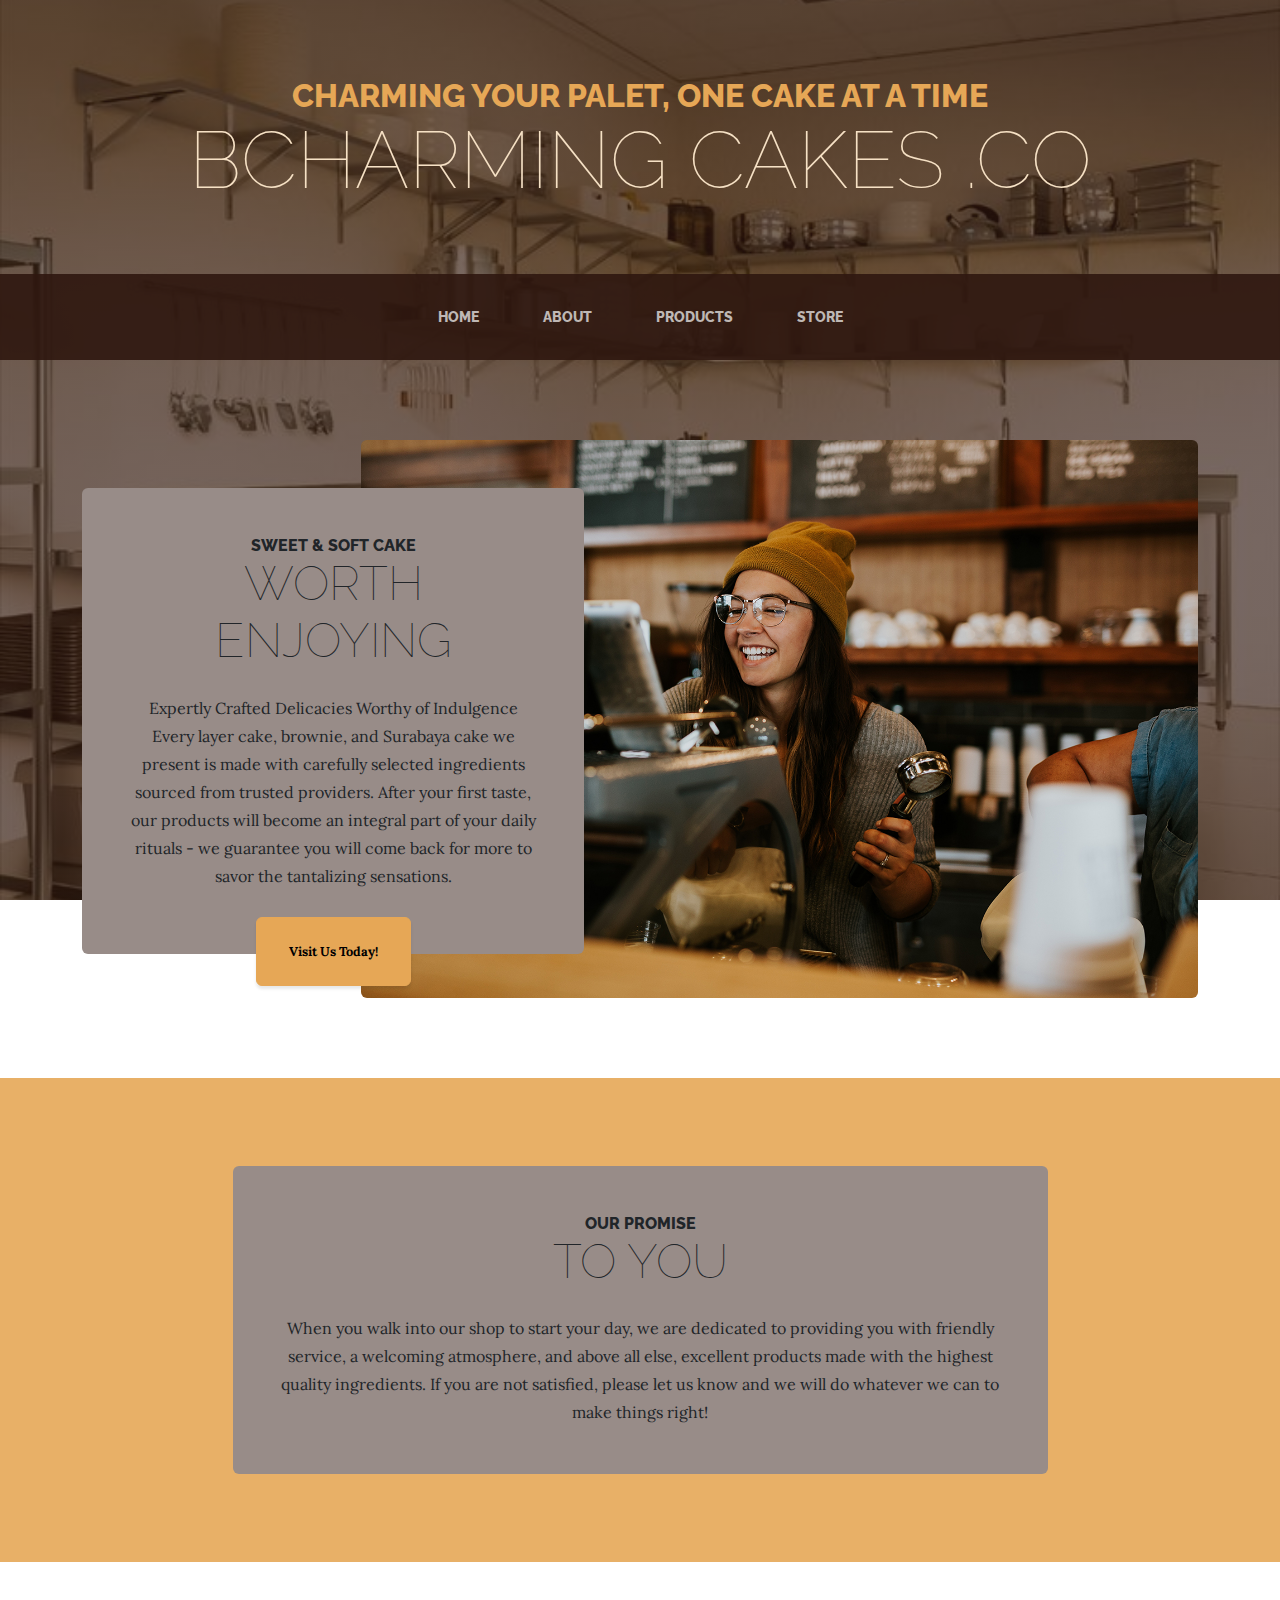
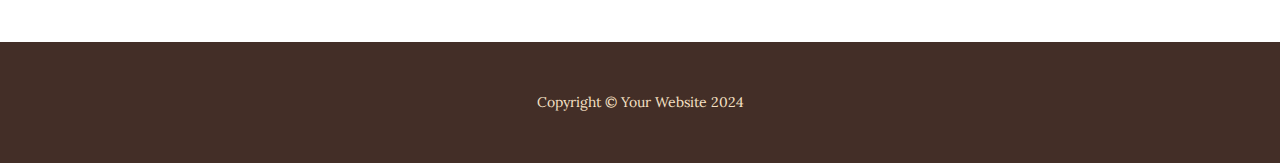
<file: index.html>
<!DOCTYPE html>
<html lang="en">
  <head>
    <meta charset="utf-8" />
    <meta
      name="viewport"
      content="width=device-width, initial-scale=1, shrink-to-fit=no"
    />
    <meta name="description" content="" />
    <meta name="author" content="" />
    <title>Business Casual - Start Bootstrap Theme</title>
    <link rel="icon" type="image/x-icon" href="assets/favicon.ico" />
    <!-- Google fonts-->
    <link
      href="https://fonts.googleapis.com/css?family=Raleway:100,100i,200,200i,300,300i,400,400i,500,500i,600,600i,700,700i,800,800i,900,900i"
      rel="stylesheet"
    />
    <link
      href="https://fonts.googleapis.com/css?family=Lora:400,400i,700,700i"
      rel="stylesheet"
    />
    <!-- Core theme CSS (includes Bootstrap)-->
    <link href="css/styles.css" rel="stylesheet" />
  </head>
  <body>
    <header>
      <h1 class="site-heading text-center text-faded d-none d-lg-block">
        <span class="site-heading-upper text-primary mb-3"
          >Charming your palet, one cake at a time</span
        >
        <span class="site-heading-lower">Bcharming cakes .co</span>
      </h1>
    </header>
    <!-- Navigation-->
    <nav class="navbar navbar-expand-lg navbar-dark py-lg-4" id="mainNav">
      <div class="container">
        <a
          class="navbar-brand text-uppercase fw-bold d-lg-none"
          href="index.html"
          >Start Bootstrap</a
        >
        <button
          class="navbar-toggler"
          type="button"
          data-bs-toggle="collapse"
          data-bs-target="#navbarSupportedContent"
          aria-controls="navbarSupportedContent"
          aria-expanded="false"
          aria-label="Toggle navigation"
        >
          <span class="navbar-toggler-icon"></span>
        </button>
        <div class="collapse navbar-collapse" id="navbarSupportedContent">
          <ul class="navbar-nav mx-auto">
            <li class="nav-item px-lg-4">
              <a class="nav-link text-uppercase" href="index.html">Home</a>
            </li>
            <li class="nav-item px-lg-4">
              <a class="nav-link text-uppercase" href="about.html">About</a>
            </li>
            <li class="nav-item px-lg-4">
              <a class="nav-link text-uppercase" href="products.html"
                >Products</a
              >
            </li>
            <li class="nav-item px-lg-4">
              <a class="nav-link text-uppercase" href="store.html">Store</a>
            </li>
          </ul>
        </div>
      </div>
    </nav>
    <section class="page-section clearfix">
      <div class="container">
        <div class="intro">
          <img
            class="intro-img img-fluid mb-3 mb-lg-0 rounded"
            src="assets/img/intro.jpg"
            alt="..."
          />
          <div class="intro-text left-0 text-center bg-faded p-5 rounded">
            <h2 class="section-heading mb-4">
              <span class="section-heading-upper">sweet & soft cake</span>
              <span class="section-heading-lower">worth enjoying</span>
            </h2>
            <p class="mb-3">
              Expertly Crafted Delicacies Worthy of Indulgence Every layer cake,
              brownie, and Surabaya cake we present is made with carefully
              selected ingredients sourced from trusted providers. After your
              first taste, our products will become an integral part of your
              daily rituals - we guarantee you will come back for more to savor
              the tantalizing sensations.
            </p>
            <div class="intro-button mx-auto">
              <a class="btn btn-primary btn-xl" href="#!">Visit Us Today!</a>
            </div>
          </div>
        </div>
      </div>
    </section>
    <section class="page-section cta">
      <div class="container">
        <div class="row">
          <div class="col-xl-9 mx-auto">
            <div class="cta-inner bg-faded text-center rounded">
              <h2 class="section-heading mb-4">
                <span class="section-heading-upper">Our Promise</span>
                <span class="section-heading-lower">To You</span>
              </h2>
              <p class="mb-0">
                When you walk into our shop to start your day, we are dedicated
                to providing you with friendly service, a welcoming atmosphere,
                and above all else, excellent products made with the highest
                quality ingredients. If you are not satisfied, please let us
                know and we will do whatever we can to make things right!
              </p>
            </div>
          </div>
        </div>
      </div>
    </section>
    <footer class="footer text-faded text-center py-5">
      <div class="container">
        <p class="m-0 small">Copyright &copy; Your Website 2024</p>
      </div>
    </footer>
    <!-- Bootstrap core JS-->
    <script src="https://cdn.jsdelivr.net/npm/bootstrap@5.2.3/dist/js/bootstrap.bundle.min.js"></script>
    <!-- Core theme JS-->
    <script src="js/scripts.js"></script>
  </body>
</html>
</file>
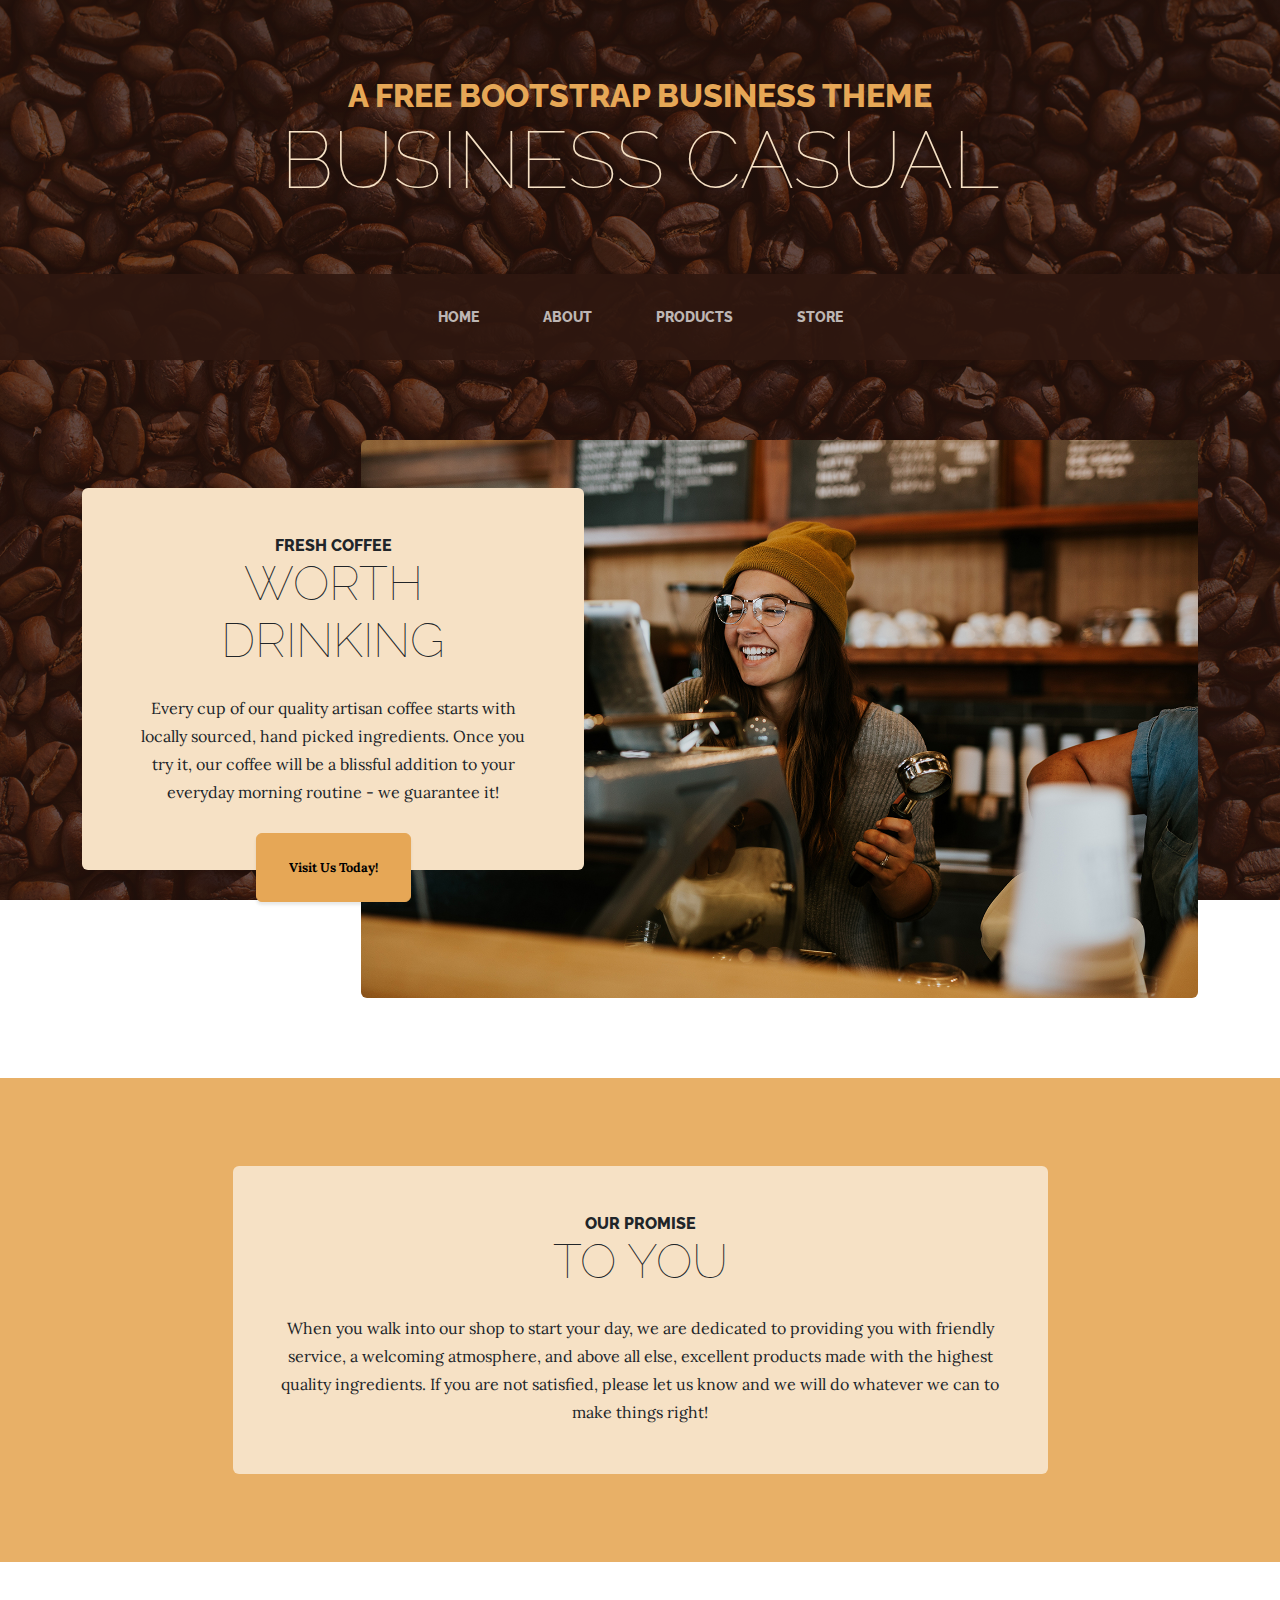
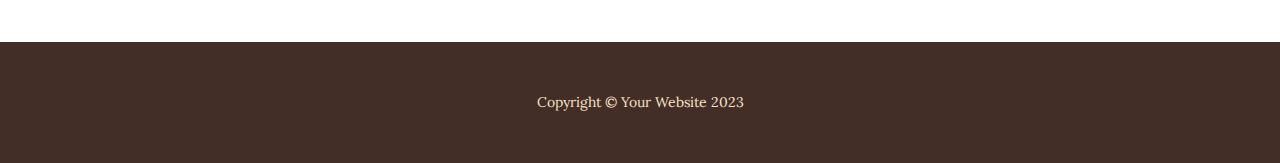
<file: startbootstrap-business-casual-gh-pages/index.html>
<!DOCTYPE html>
<html lang="en">
    <head>
        <meta charset="utf-8" />
        <meta name="viewport" content="width=device-width, initial-scale=1, shrink-to-fit=no" />
        <meta name="description" content="" />
        <meta name="author" content="" />
        <title>Business Casual - Start Bootstrap Theme</title>
        <link rel="icon" type="image/x-icon" href="assets/favicon.ico" />
        <!-- Google fonts-->
        <link href="https://fonts.googleapis.com/css?family=Raleway:100,100i,200,200i,300,300i,400,400i,500,500i,600,600i,700,700i,800,800i,900,900i" rel="stylesheet" />
        <link href="https://fonts.googleapis.com/css?family=Lora:400,400i,700,700i" rel="stylesheet" />
        <!-- Core theme CSS (includes Bootstrap)-->
        <link href="css/styles.css" rel="stylesheet" />
    </head>
    <body>
        <header>
            <h1 class="site-heading text-center text-faded d-none d-lg-block">
                <span class="site-heading-upper text-primary mb-3">A Free Bootstrap Business Theme</span>
                <span class="site-heading-lower">Business Casual</span>
            </h1>
        </header>
        <!-- Navigation-->
        <nav class="navbar navbar-expand-lg navbar-dark py-lg-4" id="mainNav">
            <div class="container">
                <a class="navbar-brand text-uppercase fw-bold d-lg-none" href="index.html">Start Bootstrap</a>
                <button class="navbar-toggler" type="button" data-bs-toggle="collapse" data-bs-target="#navbarSupportedContent" aria-controls="navbarSupportedContent" aria-expanded="false" aria-label="Toggle navigation"><span class="navbar-toggler-icon"></span></button>
                <div class="collapse navbar-collapse" id="navbarSupportedContent">
                    <ul class="navbar-nav mx-auto">
                        <li class="nav-item px-lg-4"><a class="nav-link text-uppercase" href="index.html">Home</a></li>
                        <li class="nav-item px-lg-4"><a class="nav-link text-uppercase" href="about.html">About</a></li>
                        <li class="nav-item px-lg-4"><a class="nav-link text-uppercase" href="products.html">Products</a></li>
                        <li class="nav-item px-lg-4"><a class="nav-link text-uppercase" href="store.html">Store</a></li>
                    </ul>
                </div>
            </div>
        </nav>
        <section class="page-section clearfix">
            <div class="container">
                <div class="intro">
                    <img class="intro-img img-fluid mb-3 mb-lg-0 rounded" src="assets/img/intro.jpg" alt="..." />
                    <div class="intro-text left-0 text-center bg-faded p-5 rounded">
                        <h2 class="section-heading mb-4">
                            <span class="section-heading-upper">Fresh Coffee</span>
                            <span class="section-heading-lower">Worth Drinking</span>
                        </h2>
                        <p class="mb-3">Every cup of our quality artisan coffee starts with locally sourced, hand picked ingredients. Once you try it, our coffee will be a blissful addition to your everyday morning routine - we guarantee it!</p>
                        <div class="intro-button mx-auto"><a class="btn btn-primary btn-xl" href="#!">Visit Us Today!</a></div>
                    </div>
                </div>
            </div>
        </section>
        <section class="page-section cta">
            <div class="container">
                <div class="row">
                    <div class="col-xl-9 mx-auto">
                        <div class="cta-inner bg-faded text-center rounded">
                            <h2 class="section-heading mb-4">
                                <span class="section-heading-upper">Our Promise</span>
                                <span class="section-heading-lower">To You</span>
                            </h2>
                            <p class="mb-0">When you walk into our shop to start your day, we are dedicated to providing you with friendly service, a welcoming atmosphere, and above all else, excellent products made with the highest quality ingredients. If you are not satisfied, please let us know and we will do whatever we can to make things right!</p>
                        </div>
                    </div>
                </div>
            </div>
        </section>
        <footer class="footer text-faded text-center py-5">
            <div class="container"><p class="m-0 small">Copyright &copy; Your Website 2023</p></div>
        </footer>
        <!-- Bootstrap core JS-->
        <script src="https://cdn.jsdelivr.net/npm/bootstrap@5.2.3/dist/js/bootstrap.bundle.min.js"></script>
        <!-- Core theme JS-->
        <script src="js/scripts.js"></script>
    </body>
</html>
</file>
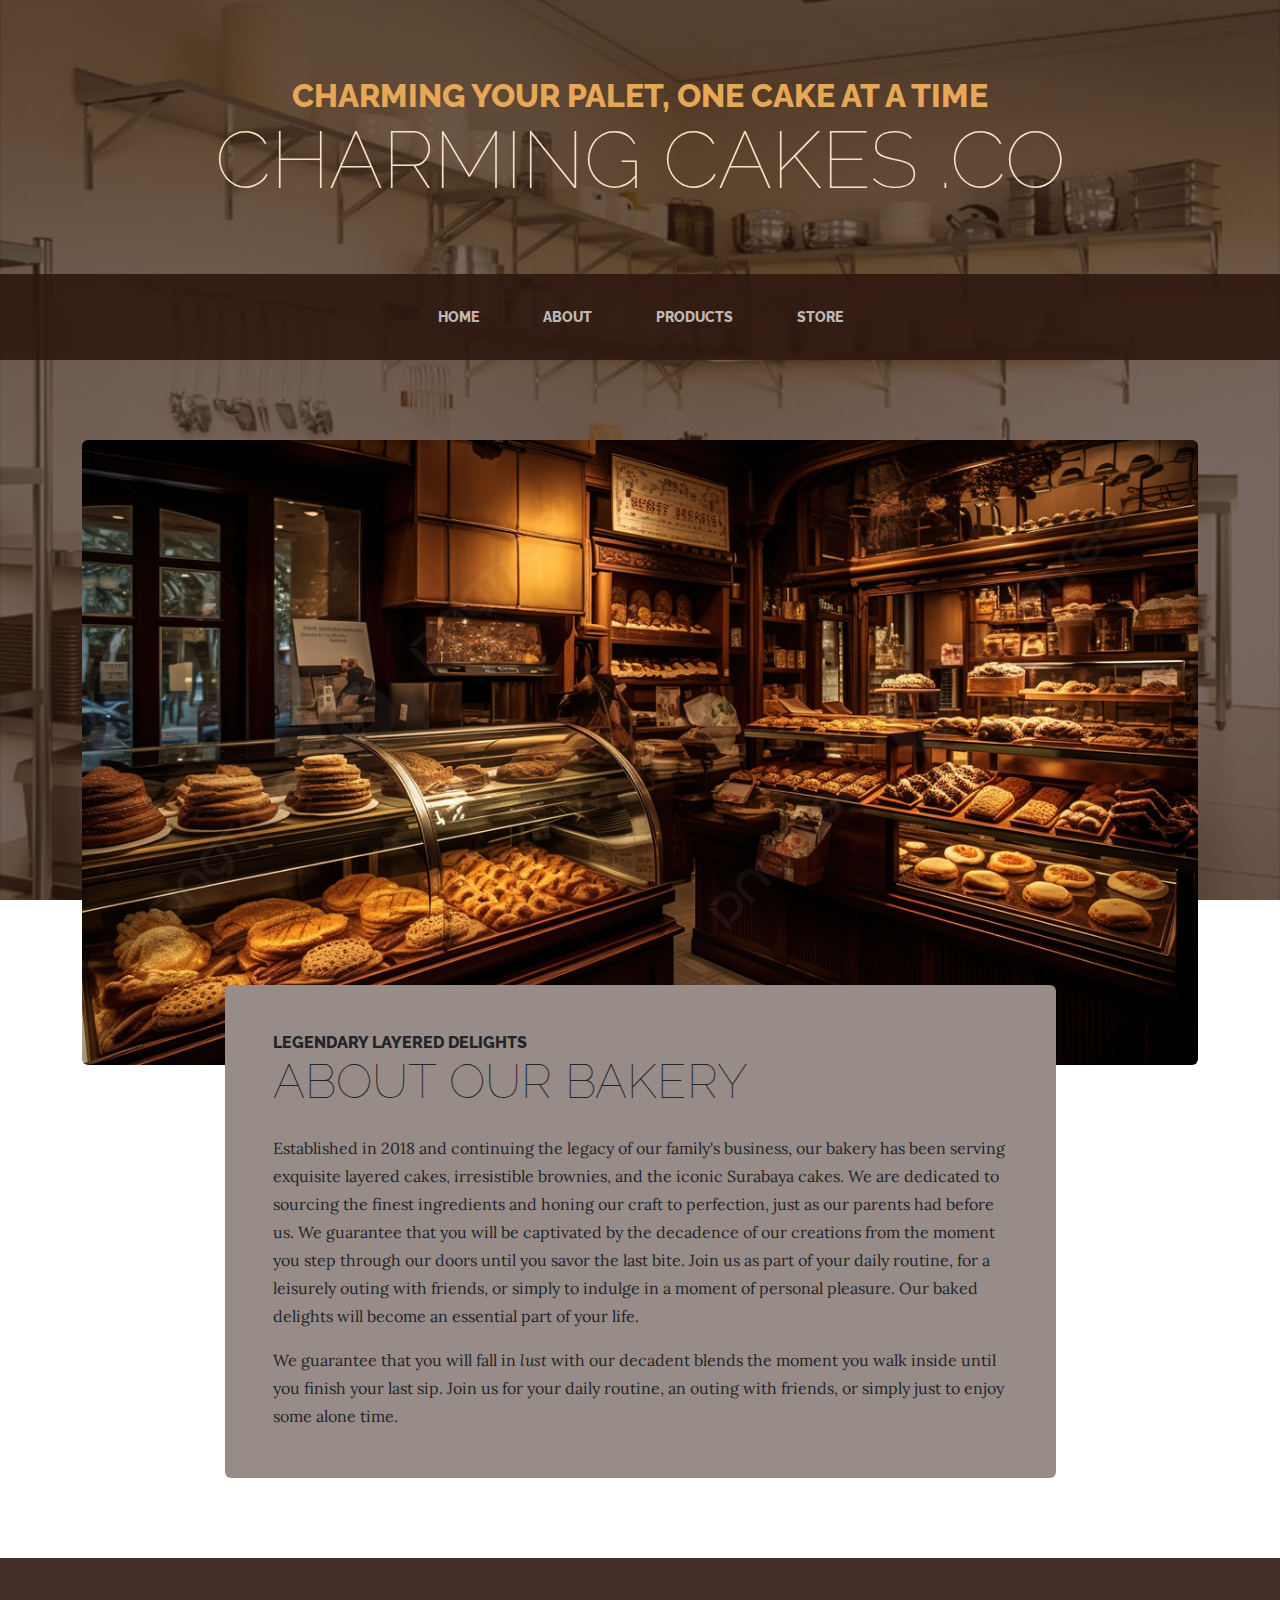
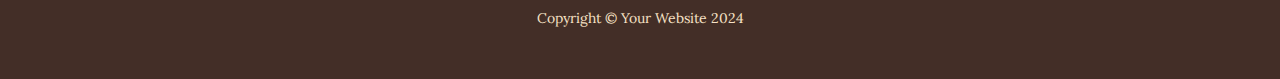
<file: about.html>
<!DOCTYPE html>
<html lang="en">
  <head>
    <meta charset="utf-8" />
    <meta
      name="viewport"
      content="width=device-width, initial-scale=1, shrink-to-fit=no"
    />
    <meta name="description" content="" />
    <meta name="author" content="" />
    <title>charming cakes .co - Start Bootstrap Theme</title>
    <link rel="icon" type="image/x-icon" href="assets/favicon.ico" />
    <!-- Google fonts-->
    <link
      href="https://fonts.googleapis.com/css?family=Raleway:100,100i,200,200i,300,300i,400,400i,500,500i,600,600i,700,700i,800,800i,900,900i"
      rel="stylesheet"
    />
    <link
      href="https://fonts.googleapis.com/css?family=Lora:400,400i,700,700i"
      rel="stylesheet"
    />
    <!-- Core theme CSS (includes Bootstrap)-->
    <link href="css/styles.css" rel="stylesheet" />
  </head>
  <body>
    <header>
      <h1 class="site-heading text-center text-faded d-none d-lg-block">
        <span class="site-heading-upper text-primary mb-3"
          >Charming your palet, one cake at a time</span
        >
        <span class="site-heading-lower">charming cakes .co</span>
      </h1>
    </header>
    <!-- Navigation-->
    <nav class="navbar navbar-expand-lg navbar-dark py-lg-4" id="mainNav">
      <div class="container">
        <a
          class="navbar-brand text-uppercase fw-bold d-lg-none"
          href="index.html"
          >Start Bootstrap</a
        >
        <button
          class="navbar-toggler"
          type="button"
          data-bs-toggle="collapse"
          data-bs-target="#navbarSupportedContent"
          aria-controls="navbarSupportedContent"
          aria-expanded="false"
          aria-label="Toggle navigation"
        >
          <span class="navbar-toggler-icon"></span>
        </button>
        <div class="collapse navbar-collapse" id="navbarSupportedContent">
          <ul class="navbar-nav mx-auto">
            <li class="nav-item px-lg-4">
              <a class="nav-link text-uppercase" href="index.html">Home</a>
            </li>
            <li class="nav-item px-lg-4">
              <a class="nav-link text-uppercase" href="about.html">About</a>
            </li>
            <li class="nav-item px-lg-4">
              <a class="nav-link text-uppercase" href="products.html"
                >Products</a
              >
            </li>
            <li class="nav-item px-lg-4">
              <a class="nav-link text-uppercase" href="store.html">Store</a>
            </li>
          </ul>
        </div>
      </div>
    </nav>
    <section class="page-section about-heading">
      <div class="container">
        <img
          class="img-fluid rounded about-heading-img mb-3 mb-lg-0"
          src="assets/img/about2.jpg"
          alt="..."
        />
        <div class="about-heading-content">
          <div class="row">
            <div class="col-xl-9 col-lg-10 mx-auto">
              <div class="bg-faded rounded p-5">
                <h2 class="section-heading mb-4">
                  <span class="section-heading-upper"
                    >Legendary Layered Delights</span
                  >
                  <span class="section-heading-lower">About Our Bakery</span>
                </h2>
                <p>
                  Established in 2018 and continuing the legacy of our family's
                  business, our bakery has been serving exquisite layered cakes,
                  irresistible brownies, and the iconic Surabaya cakes. We are
                  dedicated to sourcing the finest ingredients and honing our
                  craft to perfection, just as our parents had before us. We
                  guarantee that you will be captivated by the decadence of our
                  creations from the moment you step through our doors until you
                  savor the last bite. Join us as part of your daily routine,
                  for a leisurely outing with friends, or simply to indulge in a
                  moment of personal pleasure. Our baked delights will become an
                  essential part of your life.
                </p>
                <p class="mb-0">
                  We guarantee that you will fall in
                  <em>lust</em>
                  with our decadent blends the moment you walk inside until you
                  finish your last sip. Join us for your daily routine, an
                  outing with friends, or simply just to enjoy some alone time.
                </p>
              </div>
            </div>
          </div>
        </div>
      </div>
    </section>
    <footer class="footer text-faded text-center py-5">
      <div class="container">
        <p class="m-0 small">Copyright &copy; Your Website 2024</p>
      </div>
    </footer>
    <!-- Bootstrap core JS-->
    <script src="https://cdn.jsdelivr.net/npm/bootstrap@5.2.3/dist/js/bootstrap.bundle.min.js"></script>
    <!-- Core theme JS-->
    <script src="js/scripts.js"></script>
  </body>
</html>
</file>
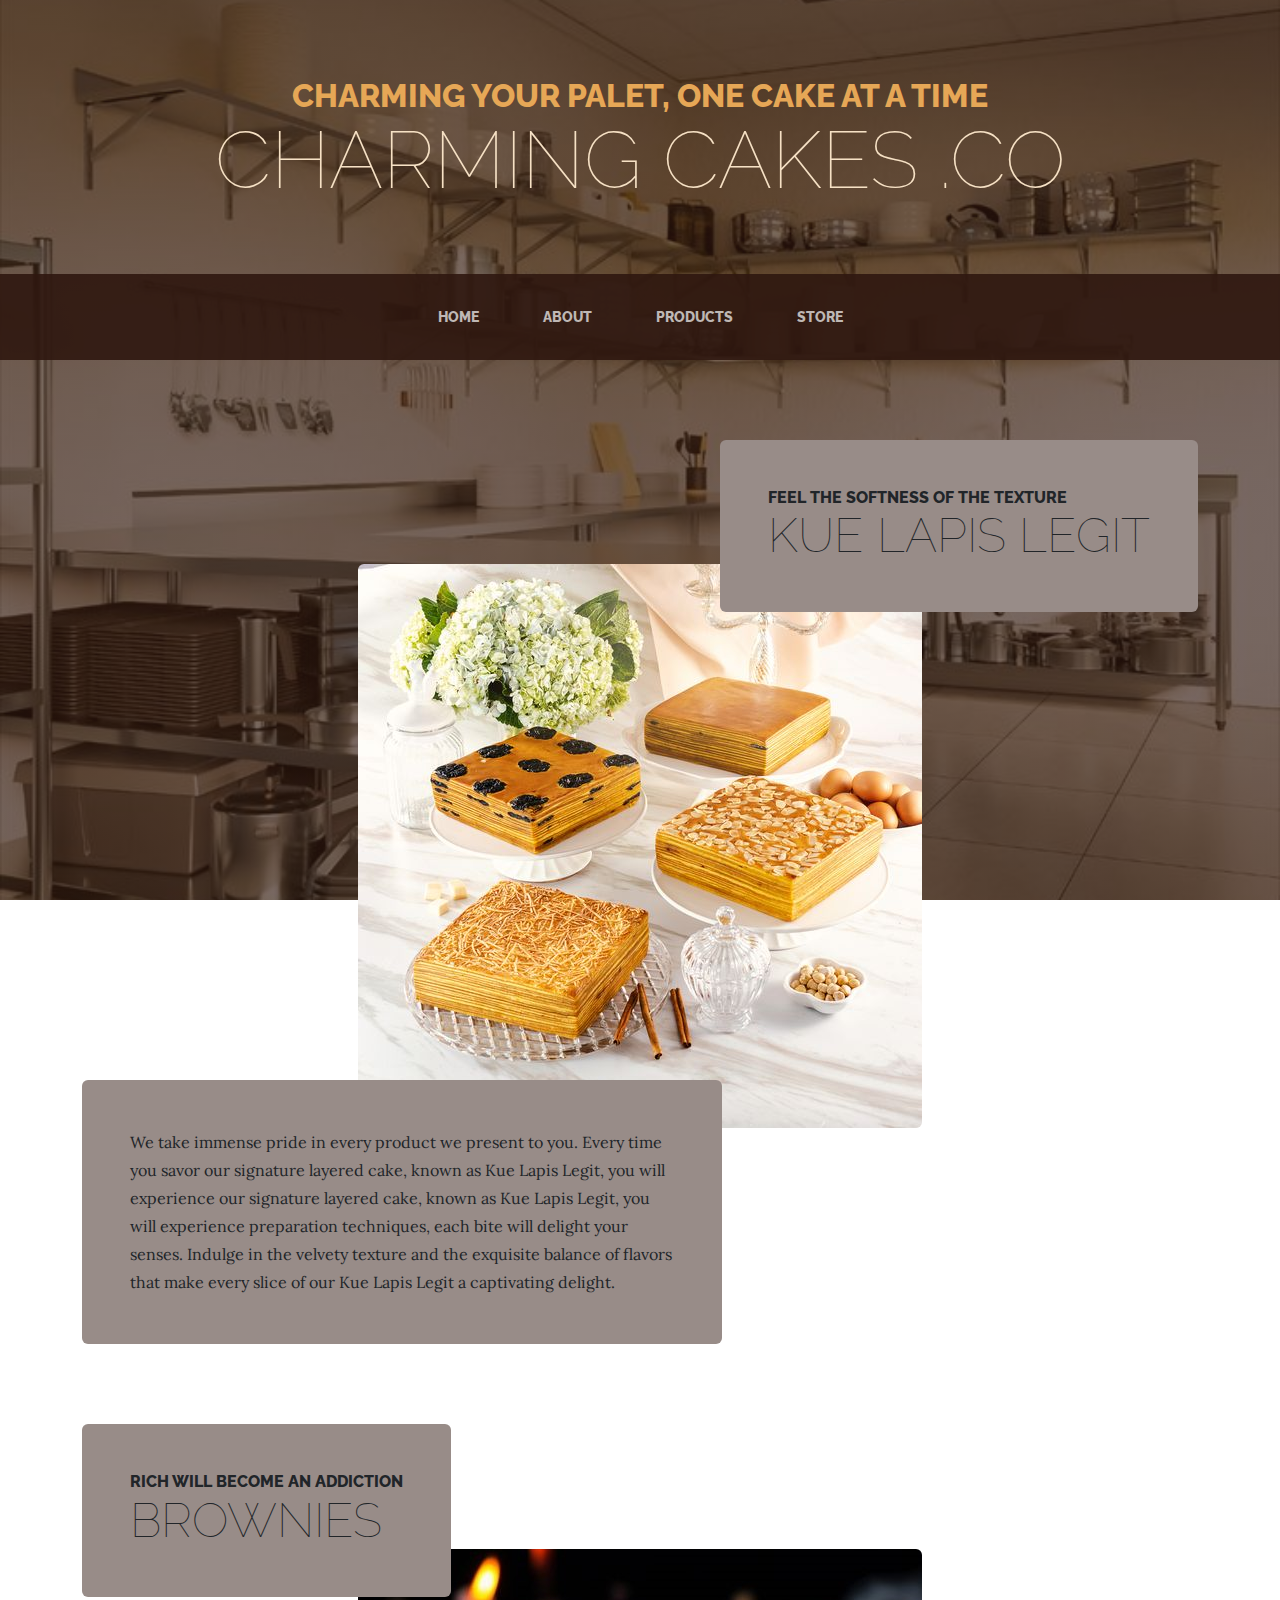
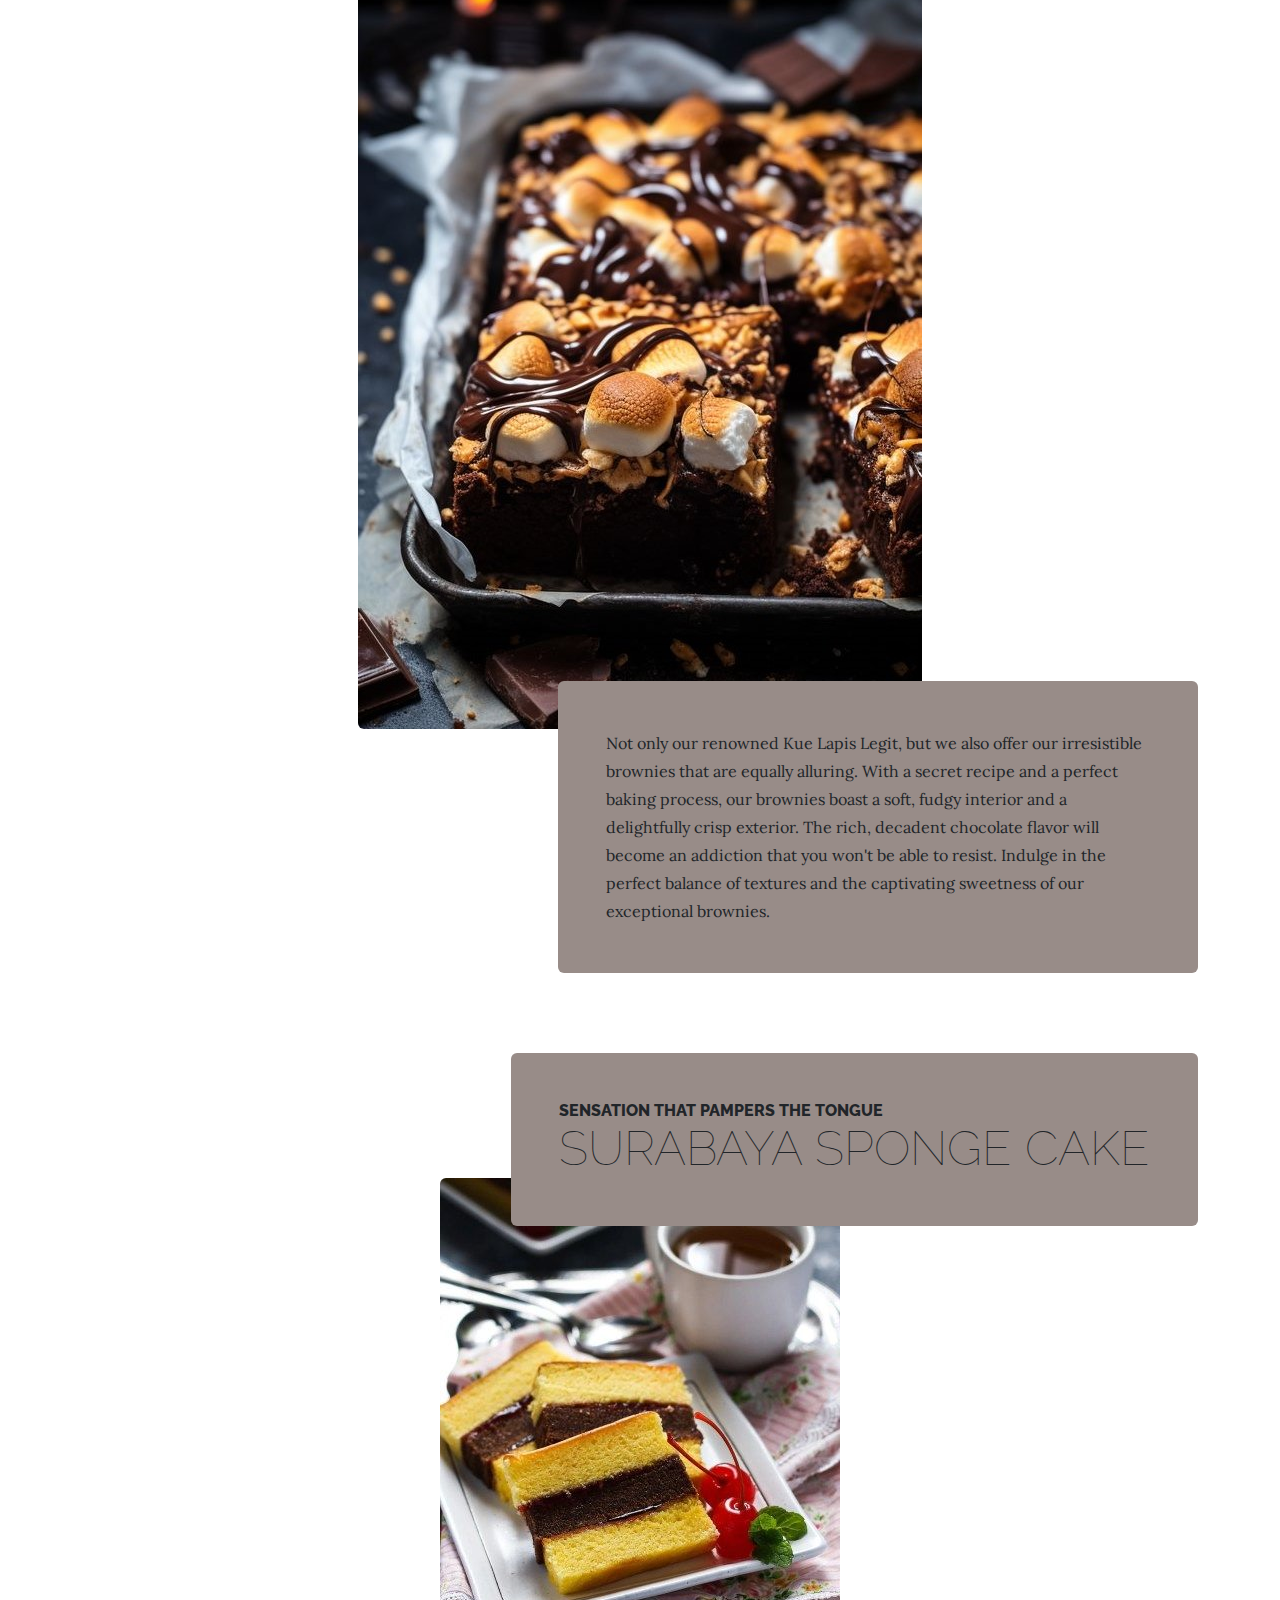
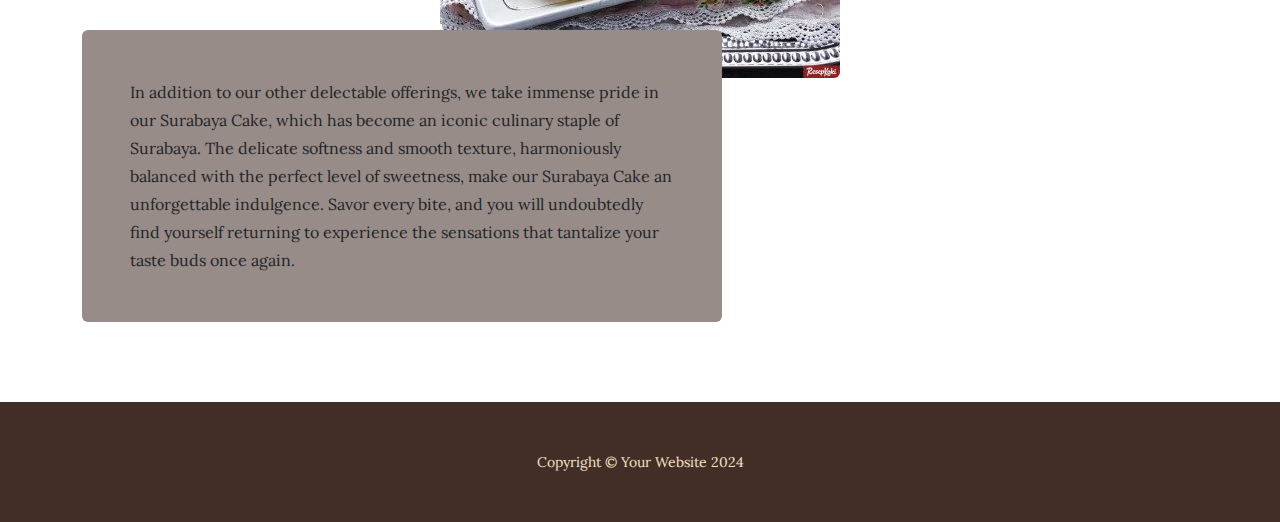
<file: products.html>
<!DOCTYPE html>
<html lang="en">
  <head>
    <meta charset="utf-8" />
    <meta
      name="viewport"
      content="width=device-width, initial-scale=1, shrink-to-fit=no"
    />
    <meta name="description" content="" />
    <meta name="author" content="" />
    <title>Business Casual - Start Bootstrap Theme</title>
    <link rel="icon" type="image/x-icon" href="assets/favicon.ico" />
    <!-- Google fonts-->
    <link
      href="https://fonts.googleapis.com/css?family=Raleway:100,100i,200,200i,300,300i,400,400i,500,500i,600,600i,700,700i,800,800i,900,900i"
      rel="stylesheet"
    />
    <link
      href="https://fonts.googleapis.com/css?family=Lora:400,400i,700,700i"
      rel="stylesheet"
    />
    <!-- Core theme CSS (includes Bootstrap)-->
    <link href="css/styles.css" rel="stylesheet" />
  </head>
  <body>
    <header>
      <h1 class="site-heading text-center text-faded d-none d-lg-block">
        <span class="site-heading-upper text-primary mb-3"
          >Charming your palet, one cake at a time</span
        >
        <span class="site-heading-lower">charming cakes .co </span>
      </h1>
    </header>
    <!-- Navigation-->
    <nav class="navbar navbar-expand-lg navbar-dark py-lg-4" id="mainNav">
      <div class="container">
        <a
          class="navbar-brand text-uppercase fw-bold d-lg-none"
          href="index.html"
          >Start Bootstrap</a
        >
        <button
          class="navbar-toggler"
          type="button"
          data-bs-toggle="collapse"
          data-bs-target="#navbarSupportedContent"
          aria-controls="navbarSupportedContent"
          aria-expanded="false"
          aria-label="Toggle navigation"
        >
          <span class="navbar-toggler-icon"></span>
        </button>
        <div class="collapse navbar-collapse" id="navbarSupportedContent">
          <ul class="navbar-nav mx-auto">
            <li class="nav-item px-lg-4">
              <a class="nav-link text-uppercase" href="index.html">Home</a>
            </li>
            <li class="nav-item px-lg-4">
              <a class="nav-link text-uppercase" href="about.html">About</a>
            </li>
            <li class="nav-item px-lg-4">
              <a class="nav-link text-uppercase" href="products.html"
                >Products</a
              >
            </li>
            <li class="nav-item px-lg-4">
              <a class="nav-link text-uppercase" href="store.html">Store</a>
            </li>
          </ul>
        </div>
      </div>
    </nav>
    <section class="page-section">
      <div class="container">
        <div class="product-item">
          <div class="product-item-title d-flex">
            <div class="bg-faded p-5 d-flex ms-auto rounded">
              <h2 class="section-heading mb-0">
                <span class="section-heading-upper">
                  Feel the softness of the texture</span
                >
                <span class="section-heading-lower">KUE LAPIS LEGIT</span>
              </h2>
            </div>
          </div>
          <img
            class="product-item-img mx-auto d-flex rounded img-fluid mb-3 mb-lg-0"
            src="assets/img/produk 1.jpg"
            alt="..."
          />
          <div class="product-item-description d-flex me-auto">
            <div class="bg-faded p-5 rounded">
              <p class="mb-0">
                We take immense pride in every product we present to you. Every
                time you savor our signature layered cake, known as Kue Lapis
                Legit, you will experience our signature layered cake, known as
                Kue Lapis Legit, you will experience preparation techniques,
                each bite will delight your senses. Indulge in the velvety
                texture and the exquisite balance of flavors that make every
                slice of our Kue Lapis Legit a captivating delight.
              </p>
            </div>
          </div>
        </div>
      </div>
    </section>
    <section class="page-section">
      <div class="container">
        <div class="product-item">
          <div class="product-item-title d-flex">
            <div class="bg-faded p-5 d-flex me-auto rounded">
              <h2 class="section-heading mb-0">
                <span class="section-heading-upper"
                  >rich will become an addiction</span
                >
                <span class="section-heading-lower">brownies</span>
              </h2>
            </div>
          </div>
          <img
            class="product-item-img mx-auto d-flex rounded img-fluid mb-3 mb-lg-0"
            src="assets/img/produk 2.jpg"
            alt="..."
          />
          <div class="product-item-description d-flex ms-auto">
            <div class="bg-faded p-5 rounded">
              <p class="mb-0">
                Not only our renowned Kue Lapis Legit, but we also offer our
                irresistible brownies that are equally alluring. With a secret
                recipe and a perfect baking process, our brownies boast a soft,
                fudgy interior and a delightfully crisp exterior. The rich,
                decadent chocolate flavor will become an addiction that you
                won't be able to resist. Indulge in the perfect balance of
                textures and the captivating sweetness of our exceptional
                brownies.
              </p>
            </div>
          </div>
        </div>
      </div>
    </section>
    <section class="page-section">
      <div class="container">
        <div class="product-item">
          <div class="product-item-title d-flex">
            <div class="bg-faded p-5 d-flex ms-auto rounded">
              <h2 class="section-heading mb-0">
                <span class="section-heading-upper"
                  >sensation that pampers the tongue</span
                >
                <span class="section-heading-lower">Surabaya sponge cake </span>
              </h2>
            </div>
          </div>
          <img
            class="product-item-img mx-auto d-flex rounded img-fluid mb-3 mb-lg-0"
            src="assets/img/produk 4.jpg"
            alt="..."
          />
          <div class="product-item-description d-flex me-auto">
            <div class="bg-faded p-5 rounded">
              <p class="mb-0">
                In addition to our other delectable offerings, we take immense
                pride in our Surabaya Cake, which has become an iconic culinary
                staple of Surabaya. The delicate softness and smooth texture,
                harmoniously balanced with the perfect level of sweetness, make
                our Surabaya Cake an unforgettable indulgence. Savor every bite,
                and you will undoubtedly find yourself returning to experience
                the sensations that tantalize your taste buds once again.
              </p>
            </div>
          </div>
        </div>
      </div>
    </section>
    <footer class="footer text-faded text-center py-5">
      <div class="container">
        <p class="m-0 small">Copyright &copy; Your Website 2024</p>
      </div>
    </footer>
    <!-- Bootstrap core JS-->
    <script src="https://cdn.jsdelivr.net/npm/bootstrap@5.2.3/dist/js/bootstrap.bundle.min.js"></script>
    <!-- Core theme JS-->
    <script src="js/scripts.js"></script>
  </body>
</html>
</file>
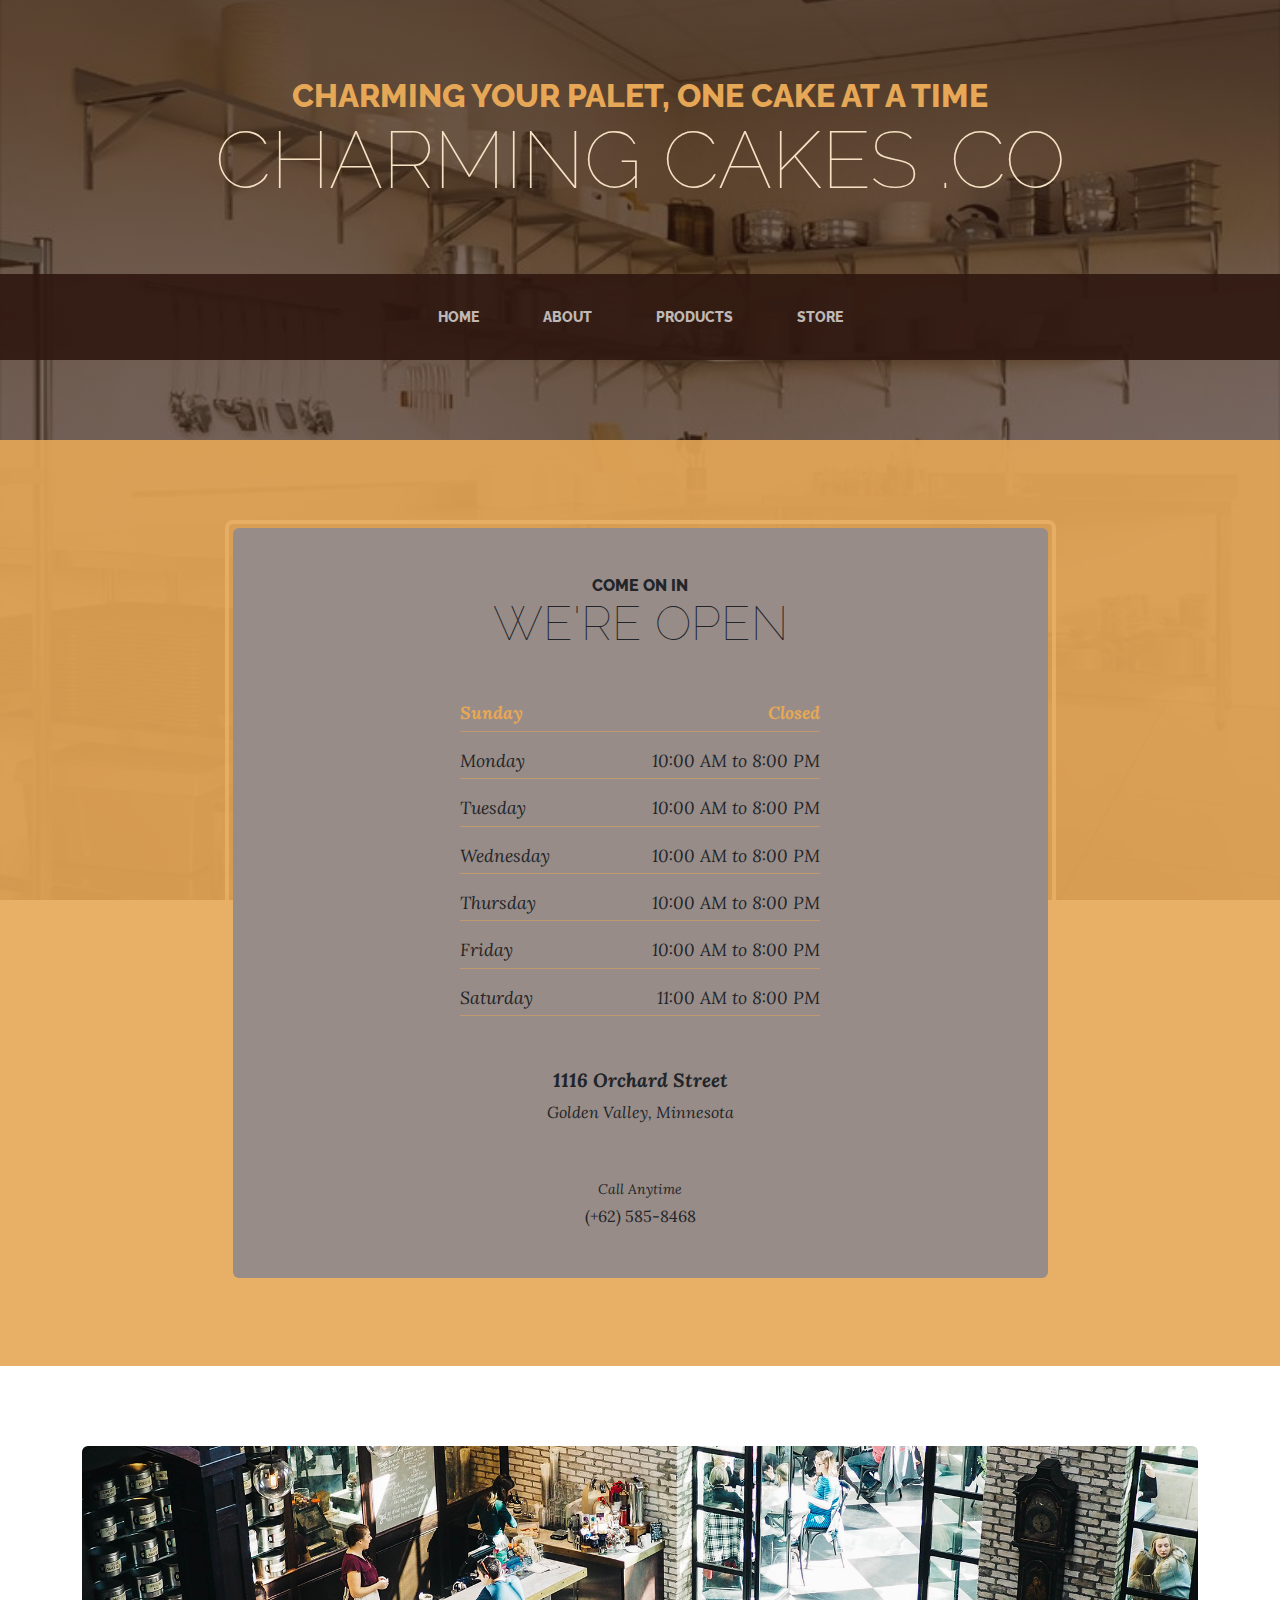
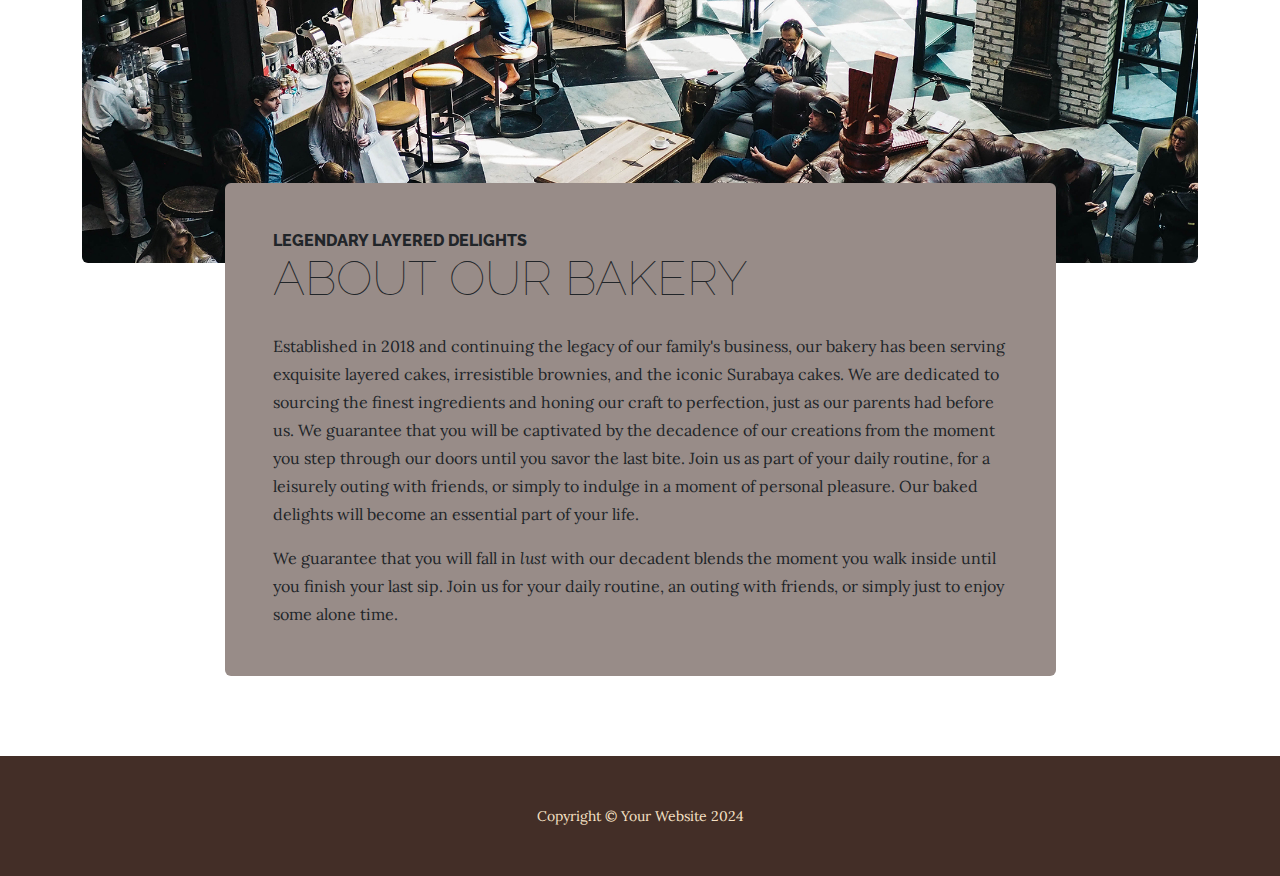
<file: store.html>
<!DOCTYPE html>
<html lang="en">
  <head>
    <meta charset="utf-8" />
    <meta
      name="viewport"
      content="width=device-width, initial-scale=1, shrink-to-fit=no"
    />
    <meta name="description" content="" />
    <meta name="author" content="" />
    <title>Business Casual - Start Bootstrap Theme</title>
    <link rel="icon" type="image/x-icon" href="assets/favicon.ico" />
    <!-- Google fonts-->
    <link
      href="https://fonts.googleapis.com/css?family=Raleway:100,100i,200,200i,300,300i,400,400i,500,500i,600,600i,700,700i,800,800i,900,900i"
      rel="stylesheet"
    />
    <link
      href="https://fonts.googleapis.com/css?family=Lora:400,400i,700,700i"
      rel="stylesheet"
    />
    <!-- Core theme CSS (includes Bootstrap)-->
    <link href="css/styles.css" rel="stylesheet" />
  </head>
  <body>
    <header>
      <h1 class="site-heading text-center text-faded d-none d-lg-block">
        <span class="site-heading-upper text-primary mb-3"
          >Charming your palet, one cake at a time</span
        >
        <span class="site-heading-lower">charming cakes .co</span>
      </h1>
    </header>
    <!-- Navigation-->
    <nav class="navbar navbar-expand-lg navbar-dark py-lg-4" id="mainNav">
      <div class="container">
        <a
          class="navbar-brand text-uppercase fw-bold d-lg-none"
          href="index.html"
          >Start Bootstrap</a
        >
        <button
          class="navbar-toggler"
          type="button"
          data-bs-toggle="collapse"
          data-bs-target="#navbarSupportedContent"
          aria-controls="navbarSupportedContent"
          aria-expanded="false"
          aria-label="Toggle navigation"
        >
          <span class="navbar-toggler-icon"></span>
        </button>
        <div class="collapse navbar-collapse" id="navbarSupportedContent">
          <ul class="navbar-nav mx-auto">
            <li class="nav-item px-lg-4">
              <a class="nav-link text-uppercase" href="index.html">Home</a>
            </li>
            <li class="nav-item px-lg-4">
              <a class="nav-link text-uppercase" href="about.html">About</a>
            </li>
            <li class="nav-item px-lg-4">
              <a class="nav-link text-uppercase" href="products.html"
                >Products</a
              >
            </li>
            <li class="nav-item px-lg-4">
              <a class="nav-link text-uppercase" href="store.html">Store</a>
            </li>
          </ul>
        </div>
      </div>
    </nav>
    <section class="page-section cta">
      <div class="container">
        <div class="row">
          <div class="col-xl-9 mx-auto">
            <div class="cta-inner bg-faded text-center rounded">
              <h2 class="section-heading mb-5">
                <span class="section-heading-upper">Come On In</span>
                <span class="section-heading-lower">We're Open</span>
              </h2>
              <ul class="list-unstyled list-hours mb-5 text-left mx-auto">
                <li class="list-unstyled-item list-hours-item d-flex">
                  Sunday
                  <span class="ms-auto">Closed</span>
                </li>
                <li class="list-unstyled-item list-hours-item d-flex">
                  Monday
                  <span class="ms-auto">10:00 AM to 8:00 PM</span>
                </li>
                <li class="list-unstyled-item list-hours-item d-flex">
                  Tuesday
                  <span class="ms-auto">10:00 AM to 8:00 PM</span>
                </li>
                <li class="list-unstyled-item list-hours-item d-flex">
                  Wednesday
                  <span class="ms-auto">10:00 AM to 8:00 PM</span>
                </li>
                <li class="list-unstyled-item list-hours-item d-flex">
                  Thursday
                  <span class="ms-auto">10:00 AM to 8:00 PM</span>
                </li>
                <li class="list-unstyled-item list-hours-item d-flex">
                  Friday
                  <span class="ms-auto">10:00 AM to 8:00 PM</span>
                </li>
                <li class="list-unstyled-item list-hours-item d-flex">
                  Saturday
                  <span class="ms-auto">11:00 AM to 8:00 PM</span>
                </li>
              </ul>
              <p class="address mb-5">
                <em>
                  <strong>1116 Orchard Street</strong>
                  <br />
                  Golden Valley, Minnesota
                </em>
              </p>
              <p class="mb-0">
                <small><em>Call Anytime</em></small>
                <br />
                (+62) 585-8468
              </p>
            </div>
          </div>
        </div>
      </div>
    </section>
    <section class="page-section about-heading">
      <div class="container">
        <img
          class="img-fluid rounded about-heading-img mb-3 mb-lg-0"
          src="assets/img/about.jpg"
          alt="..."
        />
        <div class="about-heading-content">
          <div class="row">
            <div class="col-xl-9 col-lg-10 mx-auto">
              <div class="bg-faded rounded p-5">
                <h2 class="section-heading mb-4">
                  <span class="section-heading-upper"
                    >Legendary Layered Delights</span
                  >
                  <span class="section-heading-lower">About Our Bakery</span>
                </h2>
                <p>
                  Established in 2018 and continuing the legacy of our family's
                  business, our bakery has been serving exquisite layered cakes,
                  irresistible brownies, and the iconic Surabaya cakes. We are
                  dedicated to sourcing the finest ingredients and honing our
                  craft to perfection, just as our parents had before us. We
                  guarantee that you will be captivated by the decadence of our
                  creations from the moment you step through our doors until you
                  savor the last bite. Join us as part of your daily routine,
                  for a leisurely outing with friends, or simply to indulge in a
                  moment of personal pleasure. Our baked delights will become an
                  essential part of your life.
                </p>
                <p class="mb-0">
                  We guarantee that you will fall in
                  <em>lust</em>
                  with our decadent blends the moment you walk inside until you
                  finish your last sip. Join us for your daily routine, an
                  outing with friends, or simply just to enjoy some alone time.
                </p>
              </div>
            </div>
          </div>
        </div>
      </div>
    </section>
    <footer class="footer text-faded text-center py-5">
      <div class="container">
        <p class="m-0 small">Copyright &copy; Your Website 2024</p>
      </div>
    </footer>
    <!-- Bootstrap core JS-->
    <script src="https://cdn.jsdelivr.net/npm/bootstrap@5.2.3/dist/js/bootstrap.bundle.min.js"></script>
    <!-- Core theme JS-->
    <script src="js/scripts.js"></script>
  </body>
</html>
</file>
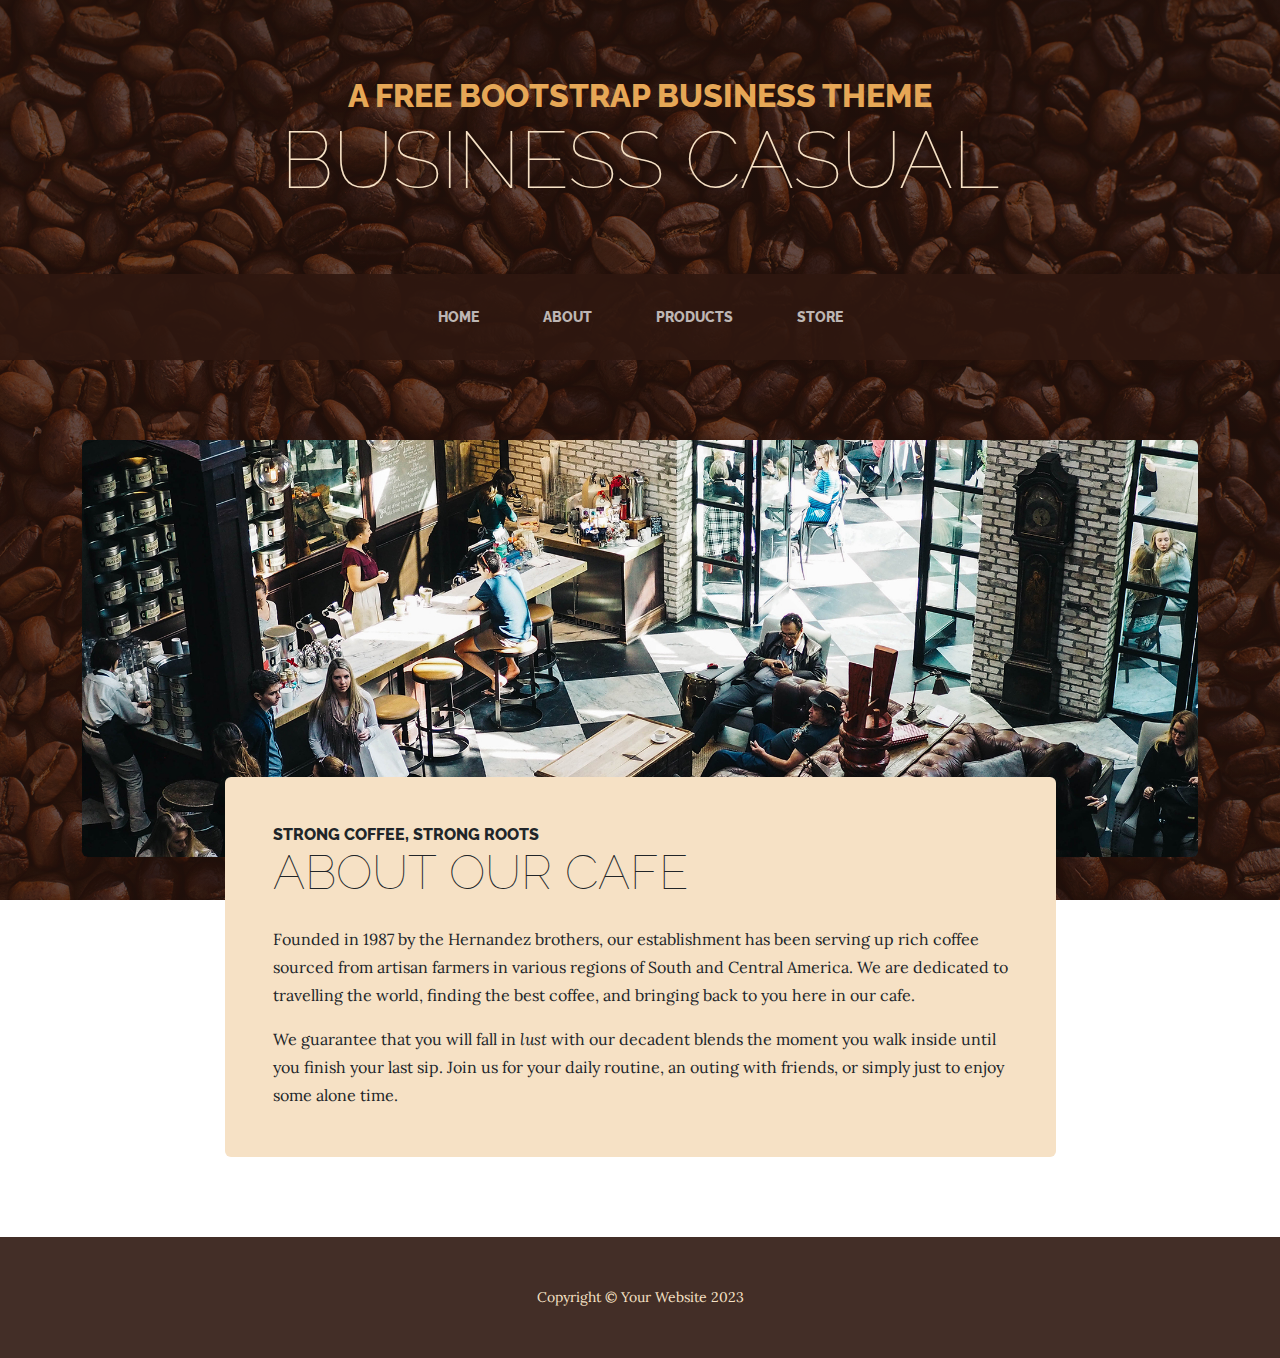
<file: startbootstrap-business-casual-gh-pages/about.html>
<!DOCTYPE html>
<html lang="en">
    <head>
        <meta charset="utf-8" />
        <meta name="viewport" content="width=device-width, initial-scale=1, shrink-to-fit=no" />
        <meta name="description" content="" />
        <meta name="author" content="" />
        <title>Business Casual - Start Bootstrap Theme</title>
        <link rel="icon" type="image/x-icon" href="assets/favicon.ico" />
        <!-- Google fonts-->
        <link href="https://fonts.googleapis.com/css?family=Raleway:100,100i,200,200i,300,300i,400,400i,500,500i,600,600i,700,700i,800,800i,900,900i" rel="stylesheet" />
        <link href="https://fonts.googleapis.com/css?family=Lora:400,400i,700,700i" rel="stylesheet" />
        <!-- Core theme CSS (includes Bootstrap)-->
        <link href="css/styles.css" rel="stylesheet" />
    </head>
    <body>
        <header>
            <h1 class="site-heading text-center text-faded d-none d-lg-block">
                <span class="site-heading-upper text-primary mb-3">A Free Bootstrap Business Theme</span>
                <span class="site-heading-lower">Business Casual</span>
            </h1>
        </header>
        <!-- Navigation-->
        <nav class="navbar navbar-expand-lg navbar-dark py-lg-4" id="mainNav">
            <div class="container">
                <a class="navbar-brand text-uppercase fw-bold d-lg-none" href="index.html">Start Bootstrap</a>
                <button class="navbar-toggler" type="button" data-bs-toggle="collapse" data-bs-target="#navbarSupportedContent" aria-controls="navbarSupportedContent" aria-expanded="false" aria-label="Toggle navigation"><span class="navbar-toggler-icon"></span></button>
                <div class="collapse navbar-collapse" id="navbarSupportedContent">
                    <ul class="navbar-nav mx-auto">
                        <li class="nav-item px-lg-4"><a class="nav-link text-uppercase" href="index.html">Home</a></li>
                        <li class="nav-item px-lg-4"><a class="nav-link text-uppercase" href="about.html">About</a></li>
                        <li class="nav-item px-lg-4"><a class="nav-link text-uppercase" href="products.html">Products</a></li>
                        <li class="nav-item px-lg-4"><a class="nav-link text-uppercase" href="store.html">Store</a></li>
                    </ul>
                </div>
            </div>
        </nav>
        <section class="page-section about-heading">
            <div class="container">
                <img class="img-fluid rounded about-heading-img mb-3 mb-lg-0" src="assets/img/about.jpg" alt="..." />
                <div class="about-heading-content">
                    <div class="row">
                        <div class="col-xl-9 col-lg-10 mx-auto">
                            <div class="bg-faded rounded p-5">
                                <h2 class="section-heading mb-4">
                                    <span class="section-heading-upper">Strong Coffee, Strong Roots</span>
                                    <span class="section-heading-lower">About Our Cafe</span>
                                </h2>
                                <p>Founded in 1987 by the Hernandez brothers, our establishment has been serving up rich coffee sourced from artisan farmers in various regions of South and Central America. We are dedicated to travelling the world, finding the best coffee, and bringing back to you here in our cafe.</p>
                                <p class="mb-0">
                                    We guarantee that you will fall in
                                    <em>lust</em>
                                    with our decadent blends the moment you walk inside until you finish your last sip. Join us for your daily routine, an outing with friends, or simply just to enjoy some alone time.
                                </p>
                            </div>
                        </div>
                    </div>
                </div>
            </div>
        </section>
        <footer class="footer text-faded text-center py-5">
            <div class="container"><p class="m-0 small">Copyright &copy; Your Website 2023</p></div>
        </footer>
        <!-- Bootstrap core JS-->
        <script src="https://cdn.jsdelivr.net/npm/bootstrap@5.2.3/dist/js/bootstrap.bundle.min.js"></script>
        <!-- Core theme JS-->
        <script src="js/scripts.js"></script>
    </body>
</html>
</file>
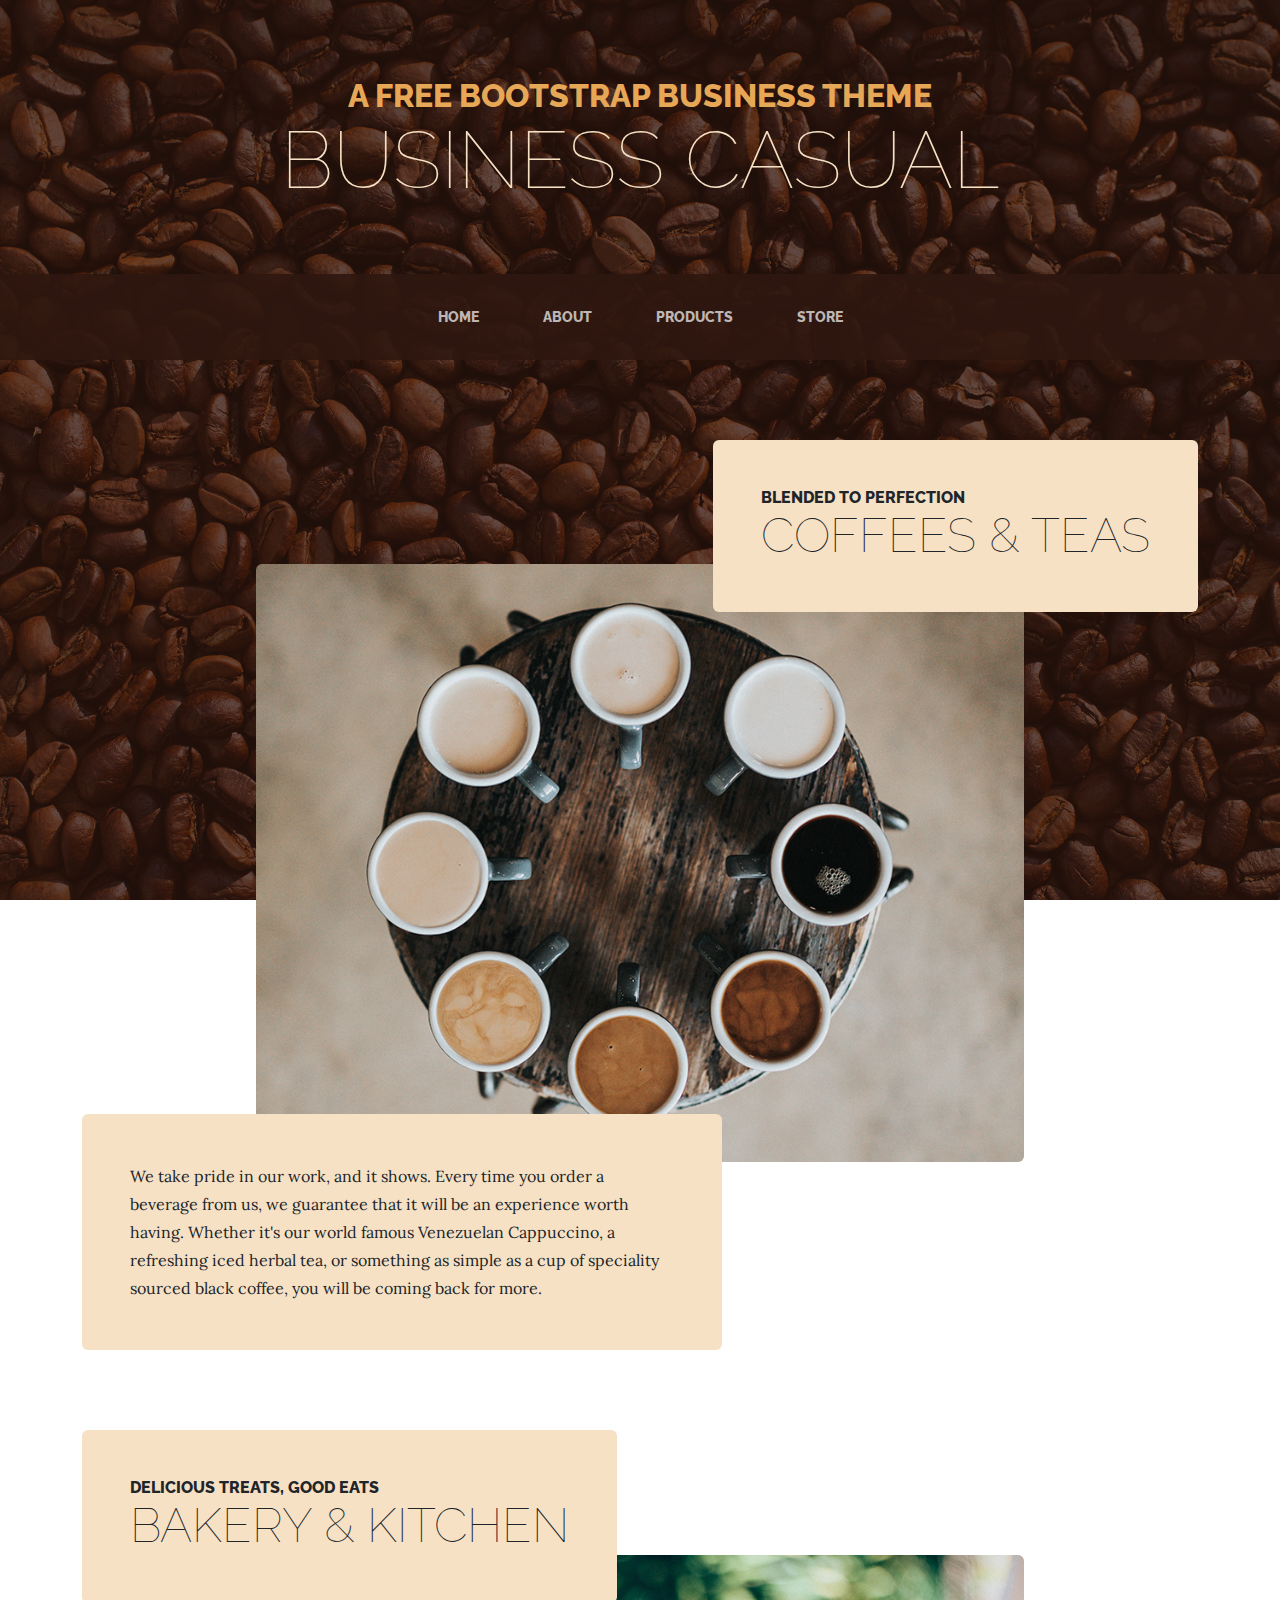
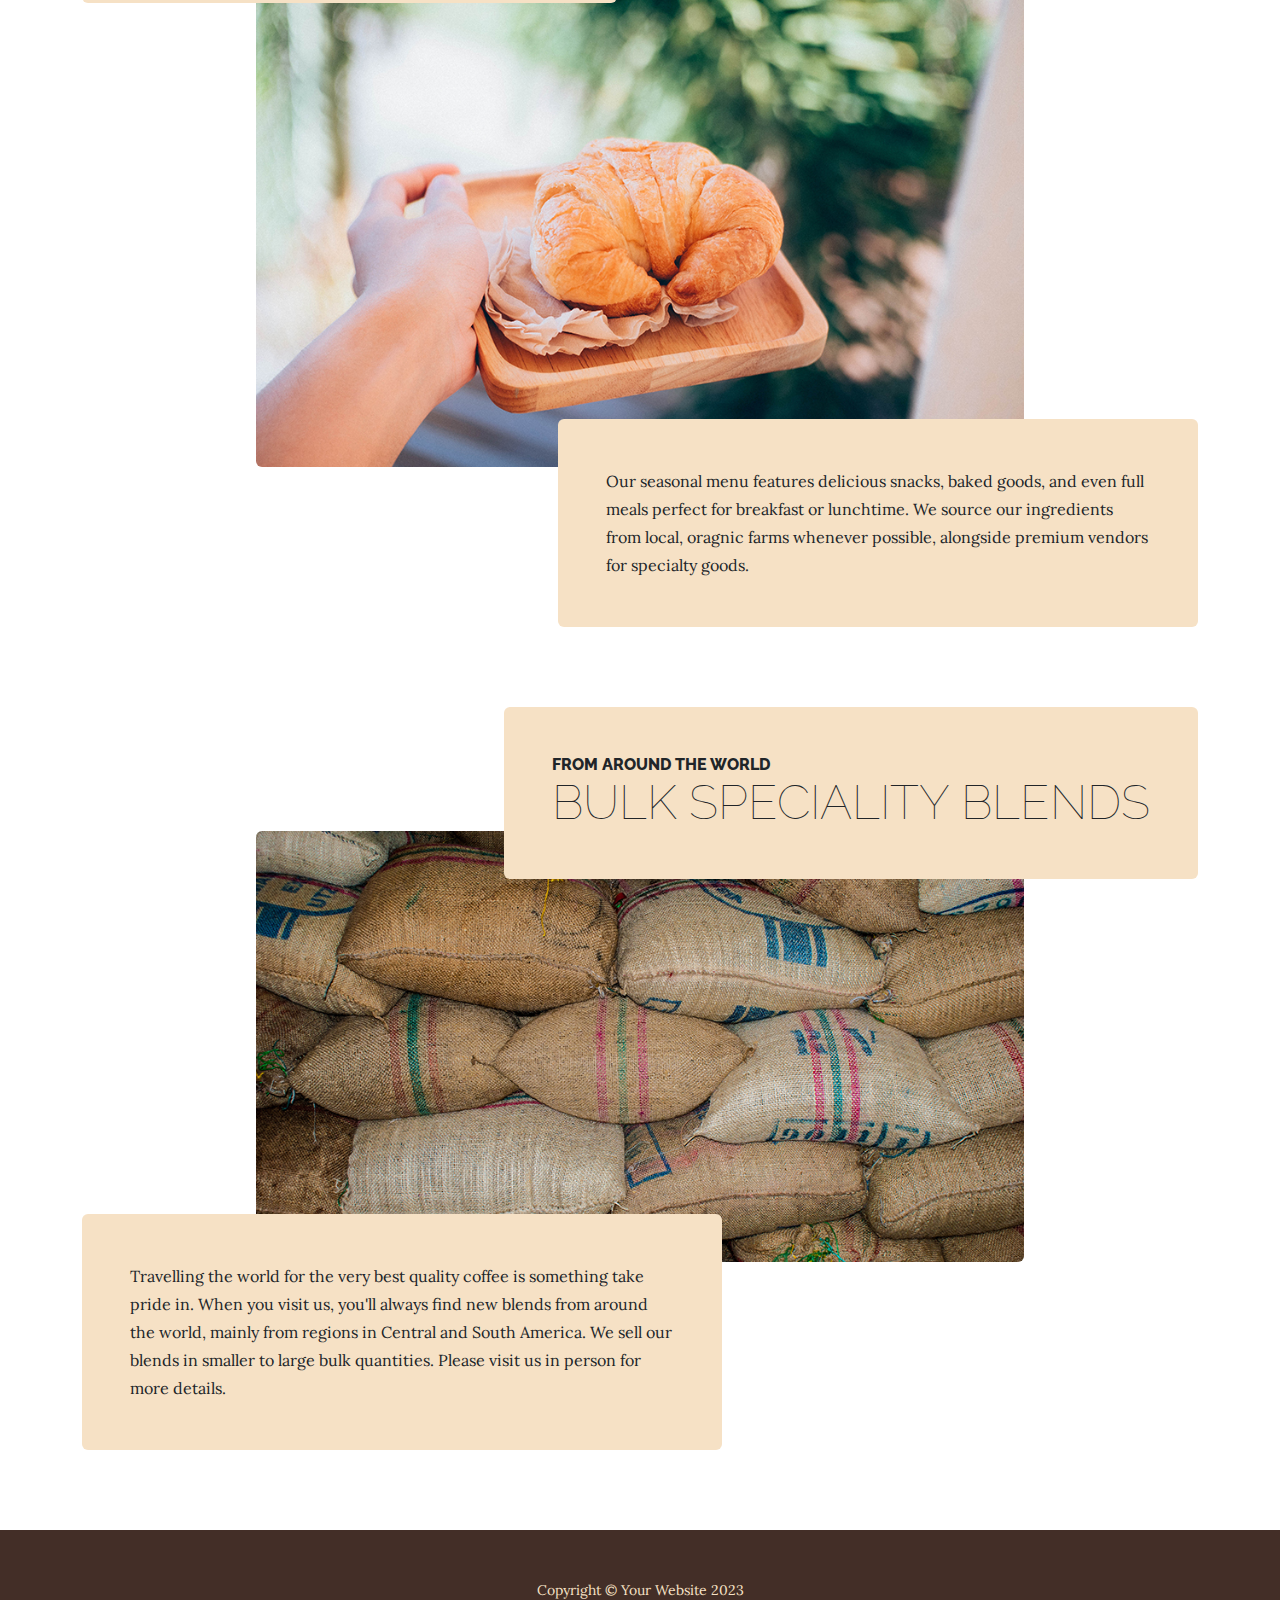
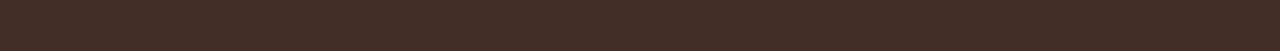
<file: startbootstrap-business-casual-gh-pages/products.html>
<!DOCTYPE html>
<html lang="en">
    <head>
        <meta charset="utf-8" />
        <meta name="viewport" content="width=device-width, initial-scale=1, shrink-to-fit=no" />
        <meta name="description" content="" />
        <meta name="author" content="" />
        <title>Business Casual - Start Bootstrap Theme</title>
        <link rel="icon" type="image/x-icon" href="assets/favicon.ico" />
        <!-- Google fonts-->
        <link href="https://fonts.googleapis.com/css?family=Raleway:100,100i,200,200i,300,300i,400,400i,500,500i,600,600i,700,700i,800,800i,900,900i" rel="stylesheet" />
        <link href="https://fonts.googleapis.com/css?family=Lora:400,400i,700,700i" rel="stylesheet" />
        <!-- Core theme CSS (includes Bootstrap)-->
        <link href="css/styles.css" rel="stylesheet" />
    </head>
    <body>
        <header>
            <h1 class="site-heading text-center text-faded d-none d-lg-block">
                <span class="site-heading-upper text-primary mb-3">A Free Bootstrap Business Theme</span>
                <span class="site-heading-lower">Business Casual</span>
            </h1>
        </header>
        <!-- Navigation-->
        <nav class="navbar navbar-expand-lg navbar-dark py-lg-4" id="mainNav">
            <div class="container">
                <a class="navbar-brand text-uppercase fw-bold d-lg-none" href="index.html">Start Bootstrap</a>
                <button class="navbar-toggler" type="button" data-bs-toggle="collapse" data-bs-target="#navbarSupportedContent" aria-controls="navbarSupportedContent" aria-expanded="false" aria-label="Toggle navigation"><span class="navbar-toggler-icon"></span></button>
                <div class="collapse navbar-collapse" id="navbarSupportedContent">
                    <ul class="navbar-nav mx-auto">
                        <li class="nav-item px-lg-4"><a class="nav-link text-uppercase" href="index.html">Home</a></li>
                        <li class="nav-item px-lg-4"><a class="nav-link text-uppercase" href="about.html">About</a></li>
                        <li class="nav-item px-lg-4"><a class="nav-link text-uppercase" href="products.html">Products</a></li>
                        <li class="nav-item px-lg-4"><a class="nav-link text-uppercase" href="store.html">Store</a></li>
                    </ul>
                </div>
            </div>
        </nav>
        <section class="page-section">
            <div class="container">
                <div class="product-item">
                    <div class="product-item-title d-flex">
                        <div class="bg-faded p-5 d-flex ms-auto rounded">
                            <h2 class="section-heading mb-0">
                                <span class="section-heading-upper">Blended to Perfection</span>
                                <span class="section-heading-lower">Coffees & Teas</span>
                            </h2>
                        </div>
                    </div>
                    <img class="product-item-img mx-auto d-flex rounded img-fluid mb-3 mb-lg-0" src="assets/img/products-01.jpg" alt="..." />
                    <div class="product-item-description d-flex me-auto">
                        <div class="bg-faded p-5 rounded"><p class="mb-0">We take pride in our work, and it shows. Every time you order a beverage from us, we guarantee that it will be an experience worth having. Whether it's our world famous Venezuelan Cappuccino, a refreshing iced herbal tea, or something as simple as a cup of speciality sourced black coffee, you will be coming back for more.</p></div>
                    </div>
                </div>
            </div>
        </section>
        <section class="page-section">
            <div class="container">
                <div class="product-item">
                    <div class="product-item-title d-flex">
                        <div class="bg-faded p-5 d-flex me-auto rounded">
                            <h2 class="section-heading mb-0">
                                <span class="section-heading-upper">Delicious Treats, Good Eats</span>
                                <span class="section-heading-lower">Bakery & Kitchen</span>
                            </h2>
                        </div>
                    </div>
                    <img class="product-item-img mx-auto d-flex rounded img-fluid mb-3 mb-lg-0" src="assets/img/products-02.jpg" alt="..." />
                    <div class="product-item-description d-flex ms-auto">
                        <div class="bg-faded p-5 rounded"><p class="mb-0">Our seasonal menu features delicious snacks, baked goods, and even full meals perfect for breakfast or lunchtime. We source our ingredients from local, oragnic farms whenever possible, alongside premium vendors for specialty goods.</p></div>
                    </div>
                </div>
            </div>
        </section>
        <section class="page-section">
            <div class="container">
                <div class="product-item">
                    <div class="product-item-title d-flex">
                        <div class="bg-faded p-5 d-flex ms-auto rounded">
                            <h2 class="section-heading mb-0">
                                <span class="section-heading-upper">From Around the World</span>
                                <span class="section-heading-lower">Bulk Speciality Blends</span>
                            </h2>
                        </div>
                    </div>
                    <img class="product-item-img mx-auto d-flex rounded img-fluid mb-3 mb-lg-0" src="assets/img/products-03.jpg" alt="..." />
                    <div class="product-item-description d-flex me-auto">
                        <div class="bg-faded p-5 rounded"><p class="mb-0">Travelling the world for the very best quality coffee is something take pride in. When you visit us, you'll always find new blends from around the world, mainly from regions in Central and South America. We sell our blends in smaller to large bulk quantities. Please visit us in person for more details.</p></div>
                    </div>
                </div>
            </div>
        </section>
        <footer class="footer text-faded text-center py-5">
            <div class="container"><p class="m-0 small">Copyright &copy; Your Website 2023</p></div>
        </footer>
        <!-- Bootstrap core JS-->
        <script src="https://cdn.jsdelivr.net/npm/bootstrap@5.2.3/dist/js/bootstrap.bundle.min.js"></script>
        <!-- Core theme JS-->
        <script src="js/scripts.js"></script>
    </body>
</html>
</file>
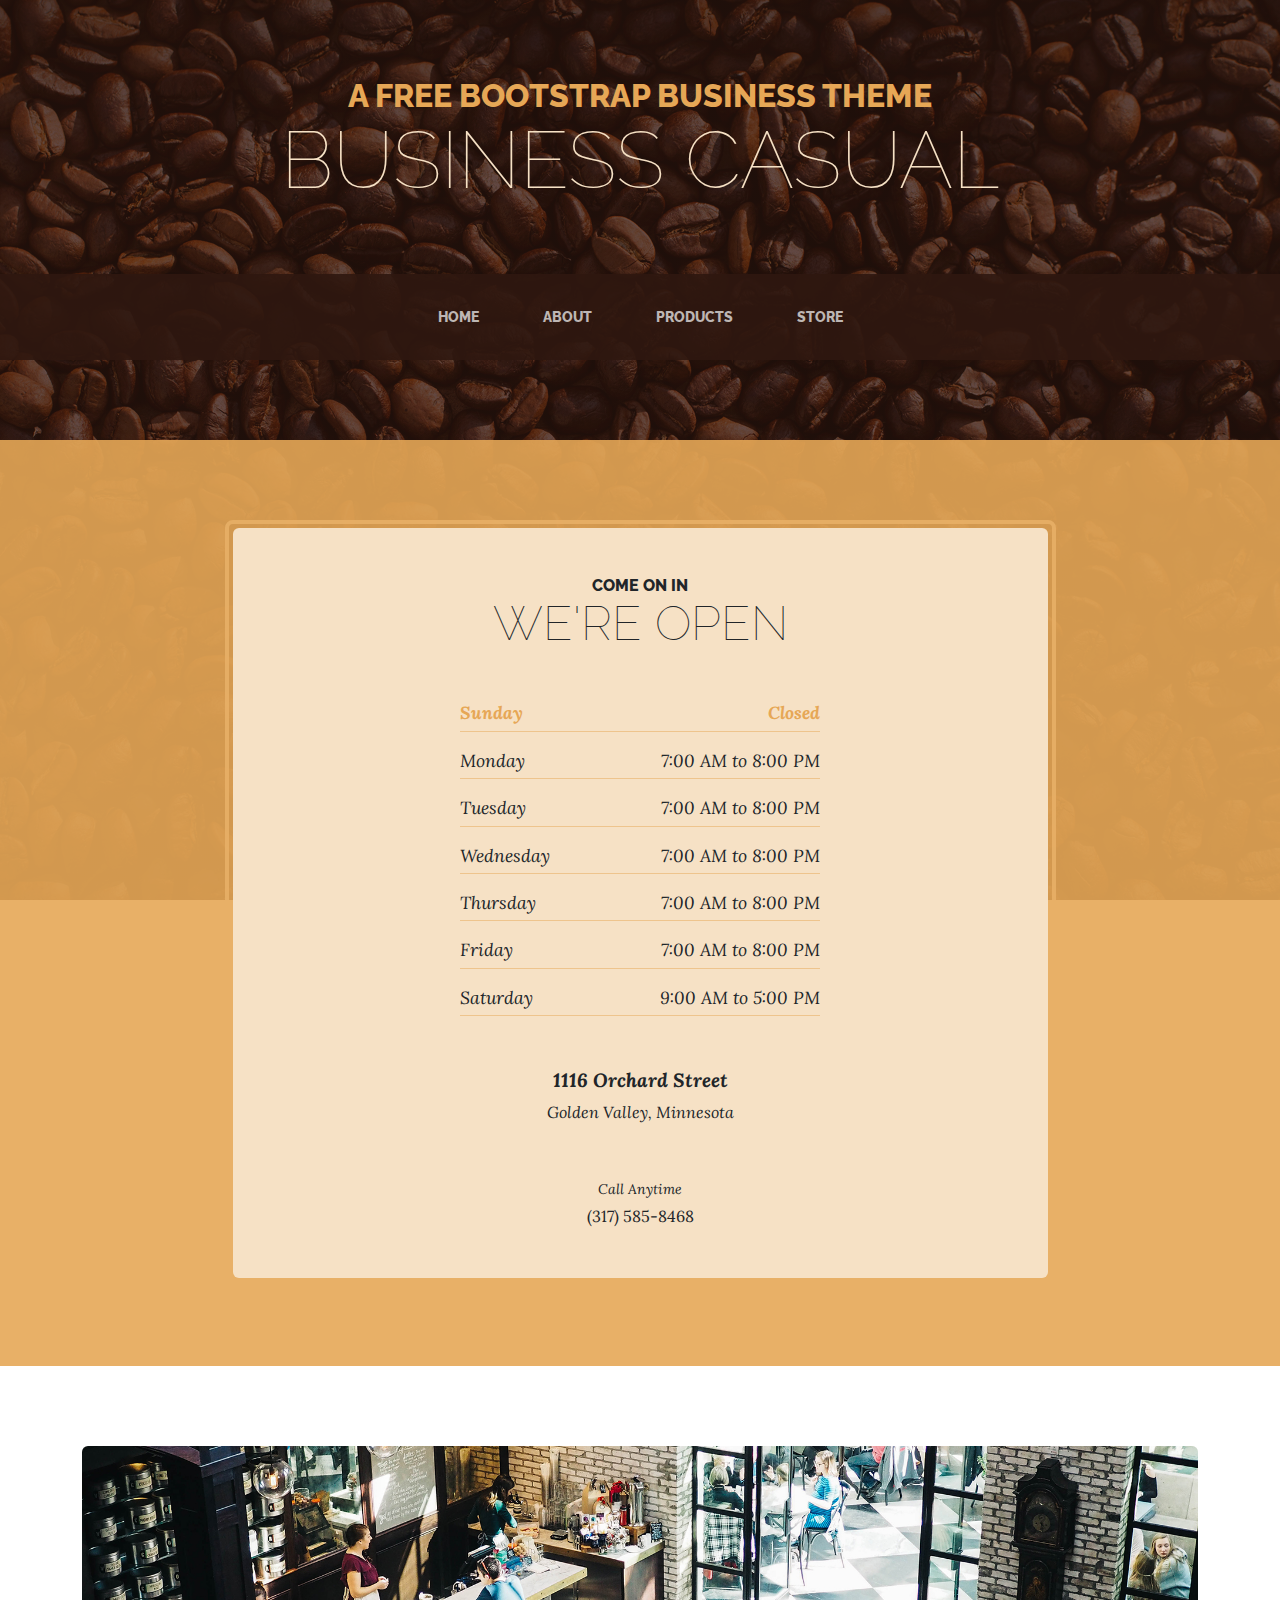
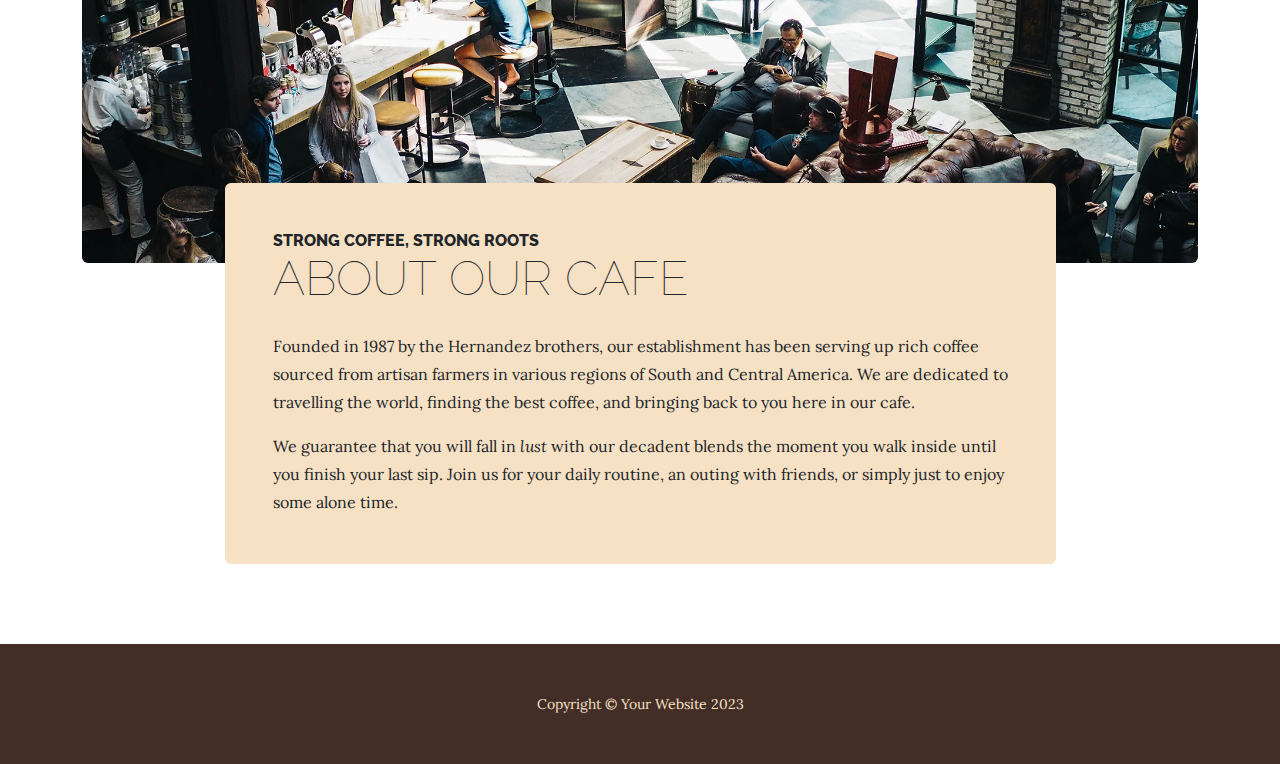
<file: startbootstrap-business-casual-gh-pages/store.html>
<!DOCTYPE html>
<html lang="en">
    <head>
        <meta charset="utf-8" />
        <meta name="viewport" content="width=device-width, initial-scale=1, shrink-to-fit=no" />
        <meta name="description" content="" />
        <meta name="author" content="" />
        <title>Business Casual - Start Bootstrap Theme</title>
        <link rel="icon" type="image/x-icon" href="assets/favicon.ico" />
        <!-- Google fonts-->
        <link href="https://fonts.googleapis.com/css?family=Raleway:100,100i,200,200i,300,300i,400,400i,500,500i,600,600i,700,700i,800,800i,900,900i" rel="stylesheet" />
        <link href="https://fonts.googleapis.com/css?family=Lora:400,400i,700,700i" rel="stylesheet" />
        <!-- Core theme CSS (includes Bootstrap)-->
        <link href="css/styles.css" rel="stylesheet" />
    </head>
    <body>
        <header>
            <h1 class="site-heading text-center text-faded d-none d-lg-block">
                <span class="site-heading-upper text-primary mb-3">A Free Bootstrap Business Theme</span>
                <span class="site-heading-lower">Business Casual</span>
            </h1>
        </header>
        <!-- Navigation-->
        <nav class="navbar navbar-expand-lg navbar-dark py-lg-4" id="mainNav">
            <div class="container">
                <a class="navbar-brand text-uppercase fw-bold d-lg-none" href="index.html">Start Bootstrap</a>
                <button class="navbar-toggler" type="button" data-bs-toggle="collapse" data-bs-target="#navbarSupportedContent" aria-controls="navbarSupportedContent" aria-expanded="false" aria-label="Toggle navigation"><span class="navbar-toggler-icon"></span></button>
                <div class="collapse navbar-collapse" id="navbarSupportedContent">
                    <ul class="navbar-nav mx-auto">
                        <li class="nav-item px-lg-4"><a class="nav-link text-uppercase" href="index.html">Home</a></li>
                        <li class="nav-item px-lg-4"><a class="nav-link text-uppercase" href="about.html">About</a></li>
                        <li class="nav-item px-lg-4"><a class="nav-link text-uppercase" href="products.html">Products</a></li>
                        <li class="nav-item px-lg-4"><a class="nav-link text-uppercase" href="store.html">Store</a></li>
                    </ul>
                </div>
            </div>
        </nav>
        <section class="page-section cta">
            <div class="container">
                <div class="row">
                    <div class="col-xl-9 mx-auto">
                        <div class="cta-inner bg-faded text-center rounded">
                            <h2 class="section-heading mb-5">
                                <span class="section-heading-upper">Come On In</span>
                                <span class="section-heading-lower">We're Open</span>
                            </h2>
                            <ul class="list-unstyled list-hours mb-5 text-left mx-auto">
                                <li class="list-unstyled-item list-hours-item d-flex">
                                    Sunday
                                    <span class="ms-auto">Closed</span>
                                </li>
                                <li class="list-unstyled-item list-hours-item d-flex">
                                    Monday
                                    <span class="ms-auto">7:00 AM to 8:00 PM</span>
                                </li>
                                <li class="list-unstyled-item list-hours-item d-flex">
                                    Tuesday
                                    <span class="ms-auto">7:00 AM to 8:00 PM</span>
                                </li>
                                <li class="list-unstyled-item list-hours-item d-flex">
                                    Wednesday
                                    <span class="ms-auto">7:00 AM to 8:00 PM</span>
                                </li>
                                <li class="list-unstyled-item list-hours-item d-flex">
                                    Thursday
                                    <span class="ms-auto">7:00 AM to 8:00 PM</span>
                                </li>
                                <li class="list-unstyled-item list-hours-item d-flex">
                                    Friday
                                    <span class="ms-auto">7:00 AM to 8:00 PM</span>
                                </li>
                                <li class="list-unstyled-item list-hours-item d-flex">
                                    Saturday
                                    <span class="ms-auto">9:00 AM to 5:00 PM</span>
                                </li>
                            </ul>
                            <p class="address mb-5">
                                <em>
                                    <strong>1116 Orchard Street</strong>
                                    <br />
                                    Golden Valley, Minnesota
                                </em>
                            </p>
                            <p class="mb-0">
                                <small><em>Call Anytime</em></small>
                                <br />
                                (317) 585-8468
                            </p>
                        </div>
                    </div>
                </div>
            </div>
        </section>
        <section class="page-section about-heading">
            <div class="container">
                <img class="img-fluid rounded about-heading-img mb-3 mb-lg-0" src="assets/img/about.jpg" alt="..." />
                <div class="about-heading-content">
                    <div class="row">
                        <div class="col-xl-9 col-lg-10 mx-auto">
                            <div class="bg-faded rounded p-5">
                                <h2 class="section-heading mb-4">
                                    <span class="section-heading-upper">Strong Coffee, Strong Roots</span>
                                    <span class="section-heading-lower">About Our Cafe</span>
                                </h2>
                                <p>Founded in 1987 by the Hernandez brothers, our establishment has been serving up rich coffee sourced from artisan farmers in various regions of South and Central America. We are dedicated to travelling the world, finding the best coffee, and bringing back to you here in our cafe.</p>
                                <p class="mb-0">
                                    We guarantee that you will fall in
                                    <em>lust</em>
                                    with our decadent blends the moment you walk inside until you finish your last sip. Join us for your daily routine, an outing with friends, or simply just to enjoy some alone time.
                                </p>
                            </div>
                        </div>
                    </div>
                </div>
            </div>
        </section>
        <footer class="footer text-faded text-center py-5">
            <div class="container"><p class="m-0 small">Copyright &copy; Your Website 2023</p></div>
        </footer>
        <!-- Bootstrap core JS-->
        <script src="https://cdn.jsdelivr.net/npm/bootstrap@5.2.3/dist/js/bootstrap.bundle.min.js"></script>
        <!-- Core theme JS-->
        <script src="js/scripts.js"></script>
    </body>
</html>
</file>
